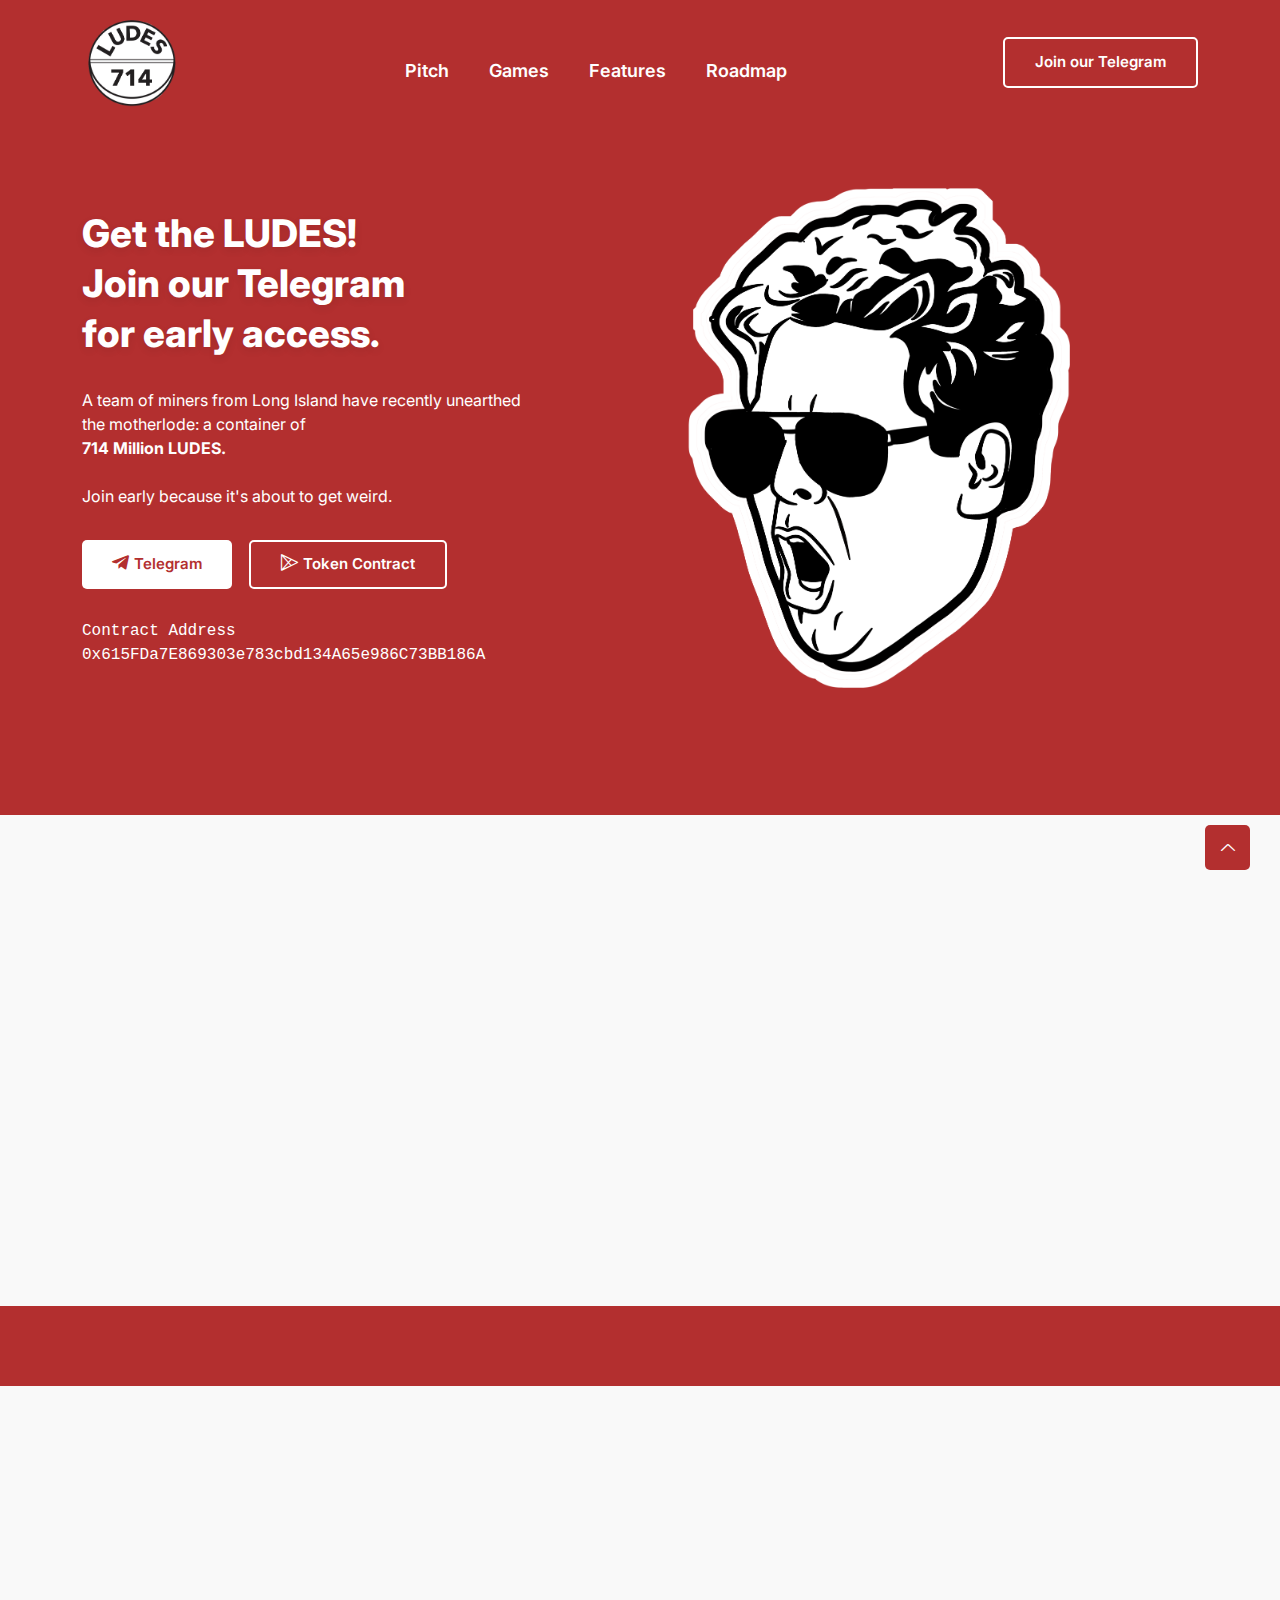
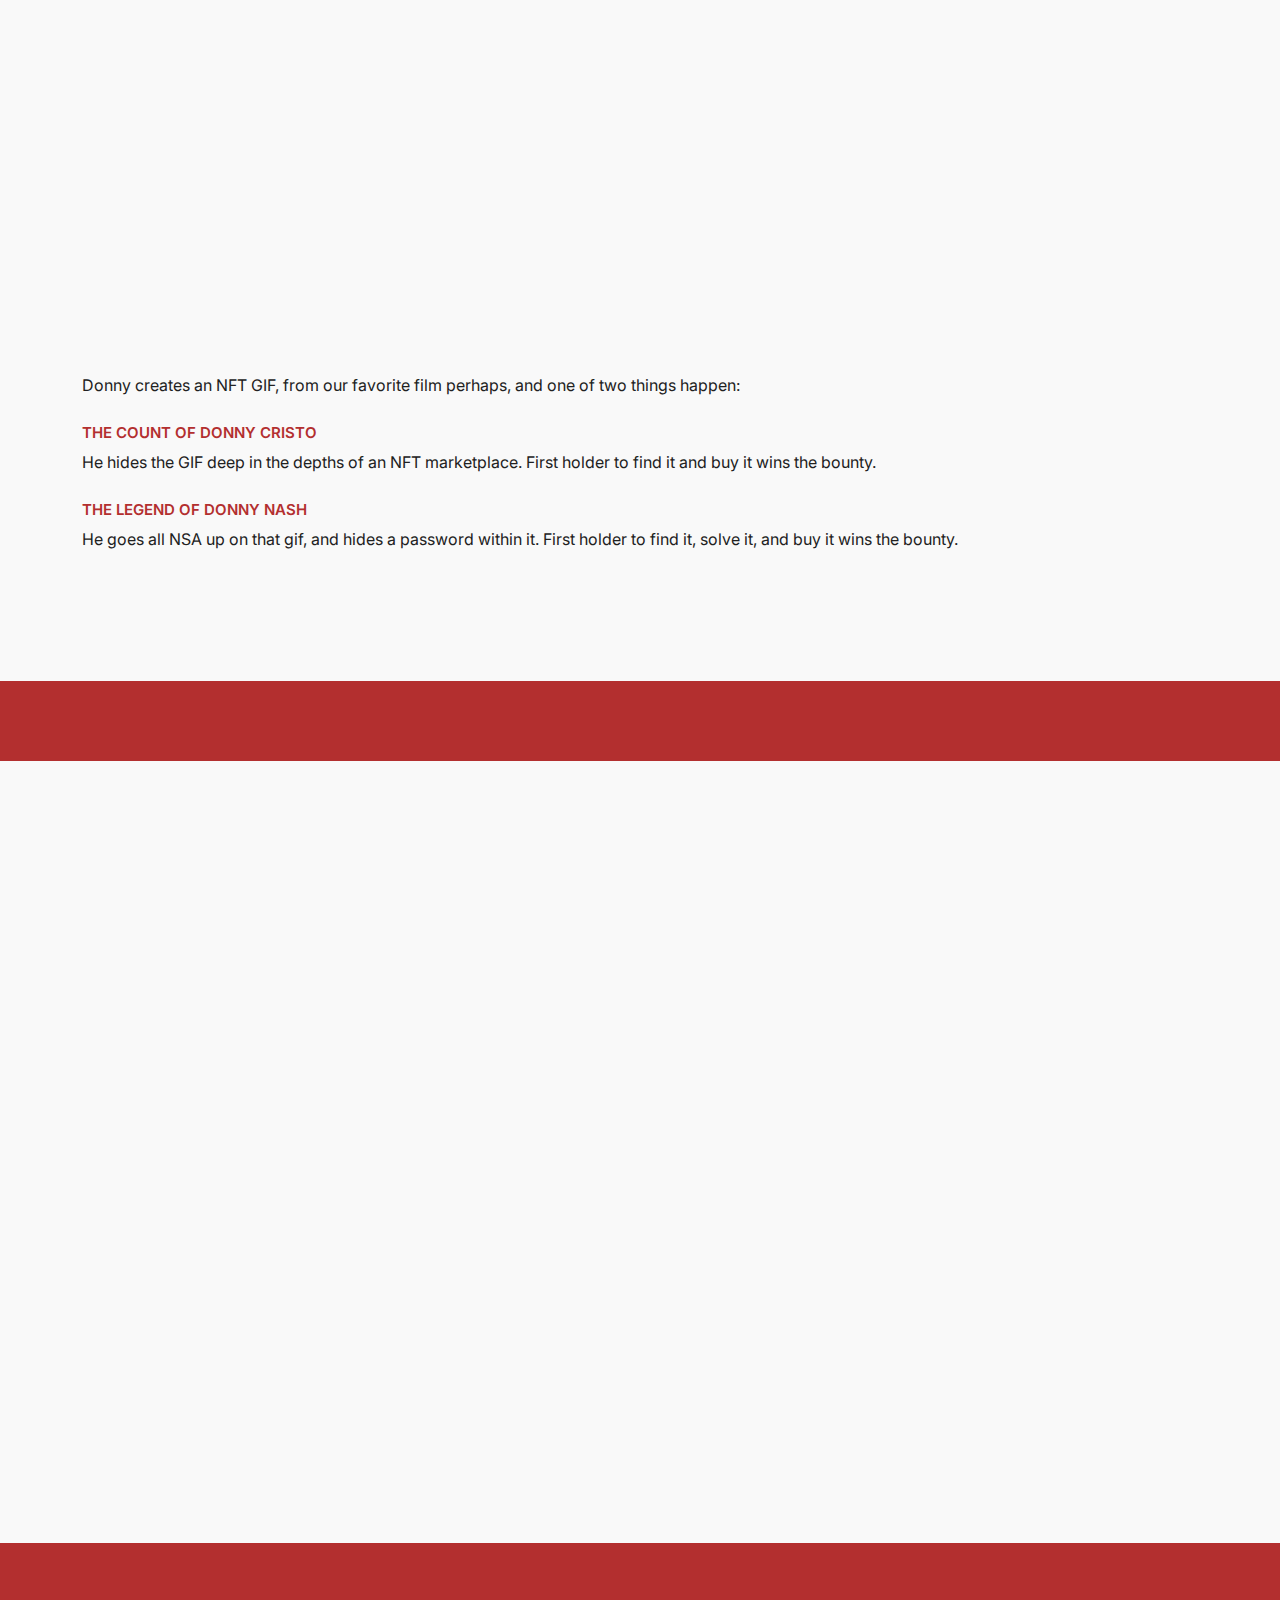
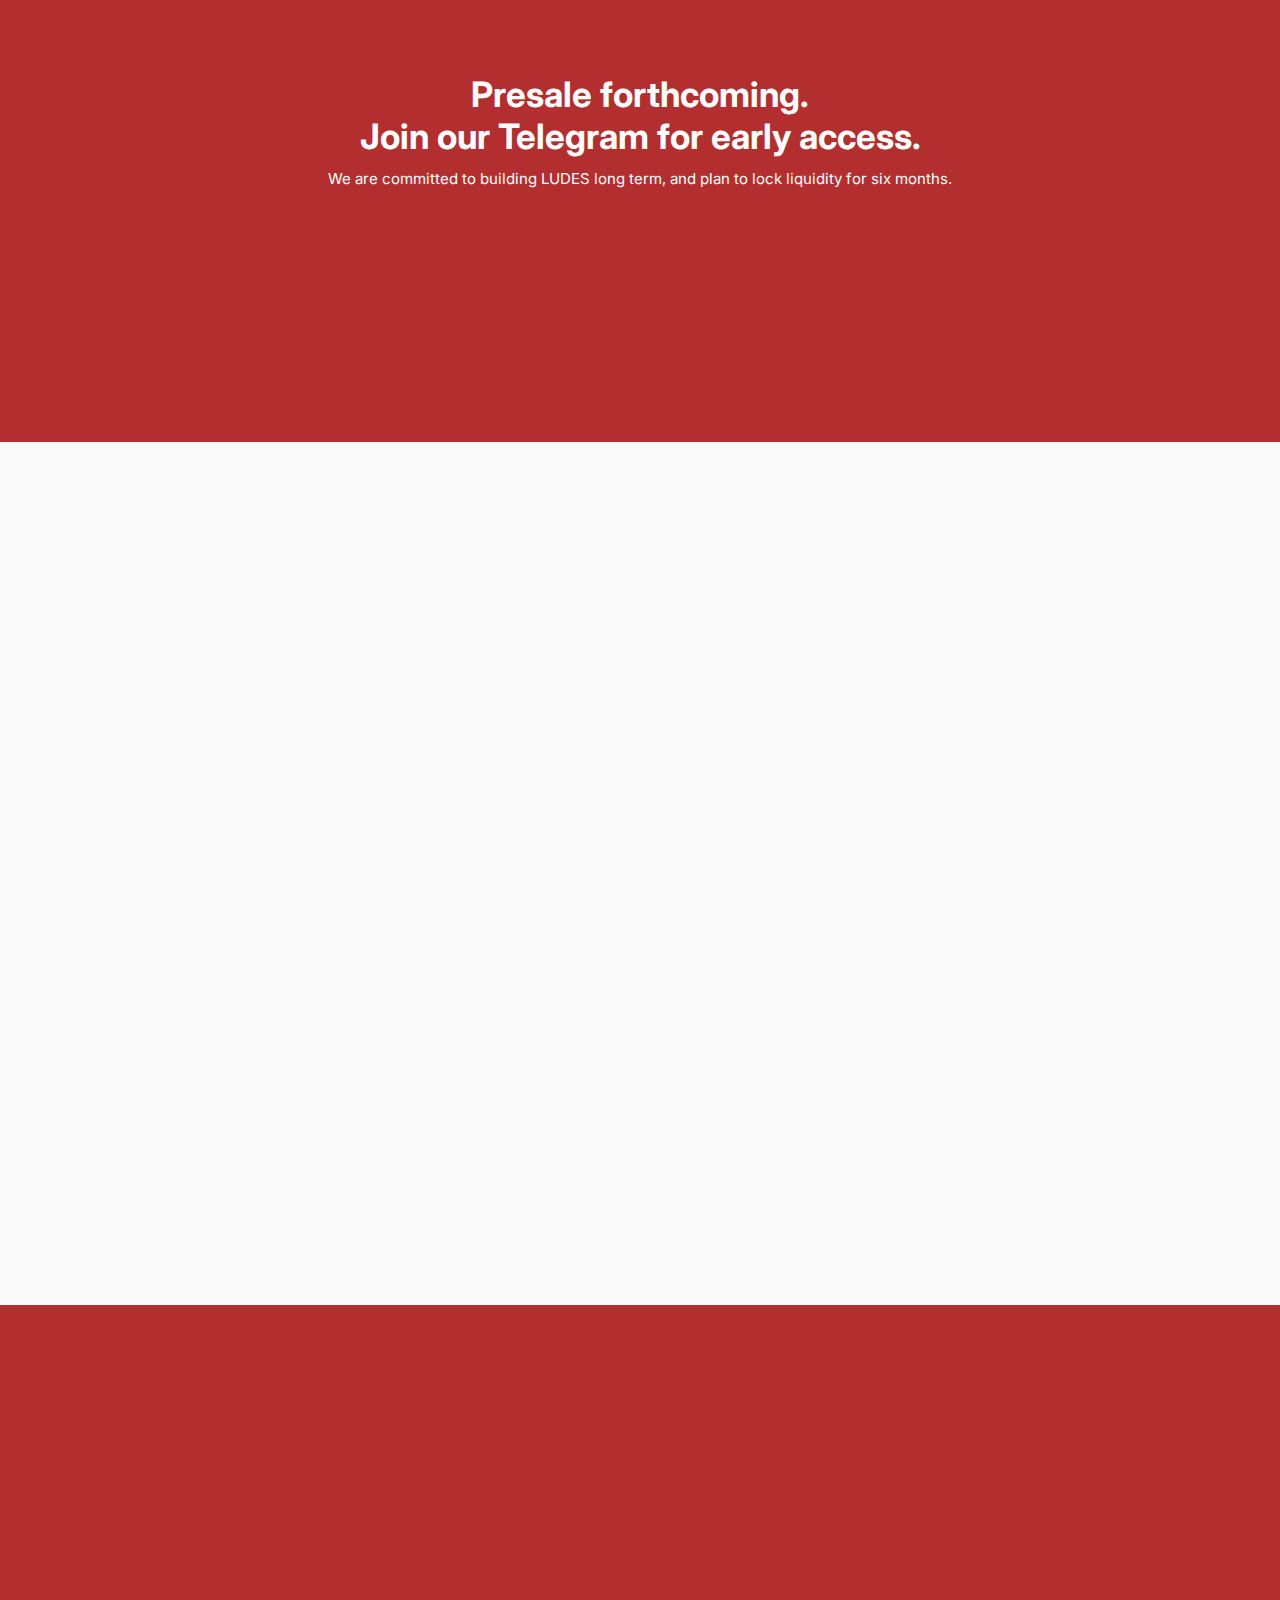
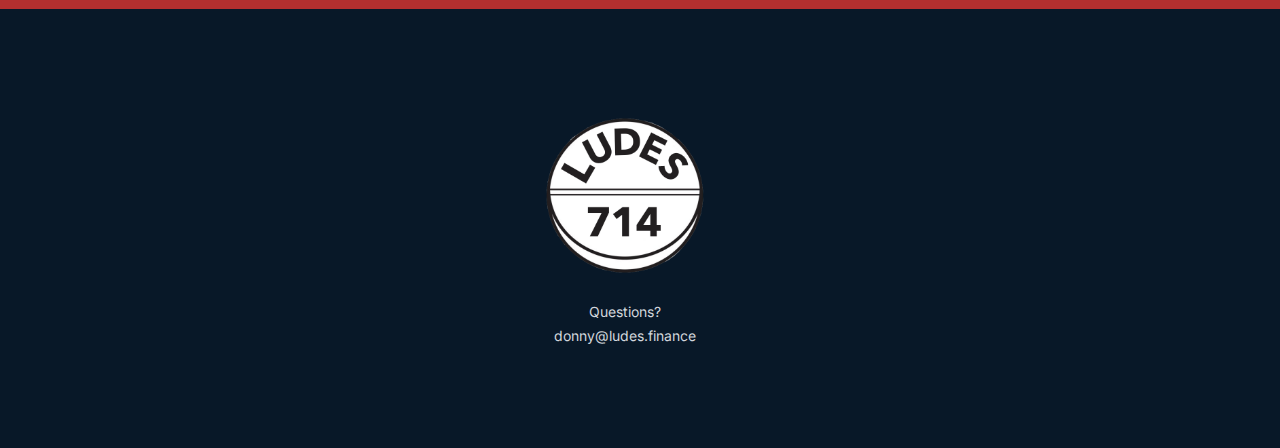
<file: index.html>
<!DOCTYPE html>
<html class="no-js" lang="zxx">

<head>
    <meta charset="utf-8" />
    <meta http-equiv="x-ua-compatible" content="ie=edge" />
    <title>Get the LUDES</title>
    <meta name="description" content="" />
    <meta name="viewport" content="width=device-width, initial-scale=1" />
    <link rel="shortcut icon" type="image/x-icon" href="assets/images/logo/circlelogo3.png" />

    <!-- ========================= CSS here ========================= -->
    <link rel="stylesheet" href="assets/css/bootstrap.min.css" />
    <link rel="stylesheet" href="assets/css/LineIcons.2.0.css" />
    <link rel="stylesheet" href="assets/css/animate.css" />
    <link rel="stylesheet" href="assets/css/tiny-slider.css" />
    <link rel="stylesheet" href="assets/css/glightbox.min.css" />
    <link rel="stylesheet" href="assets/css/main.css" />


    <meta property="og:image" content="assets/images/social-banner2.jpg"/>

    <meta property="og:title" content="Ludes"/>
    
    <meta property="og:description" content="Get the LUDES! A new token launching soon."/>
    
    <meta property="og:image:width" content="1200"/>
    
    <meta property="og:image:height" content="630"/>

</head>

<body>
    <!--[if lte IE 9]>
      <p class="browserupgrade">
        You are using an <strong>outdated</strong> browser. Please
        <a href="https://browsehappy.com/">upgrade your browser</a> to improve
        your experience and security.
      </p>
    <![endif]-->

    <!-- Preloader -->
    <div class="preloader">
        <div class="preloader-inner">
            <div class="preloader-icon">
                <span></span>
                <span></span>
            </div>
        </div>
    </div>
    <!-- /End Preloader -->

    <!-- Start Header Area -->
    <header class="header navbar-area">
        <div class="container">
            <div class="row align-items-center">
                <div class="col-lg-12">
                    <div class="nav-inner">
                        <!-- Start Navbar -->
                        <nav class="navbar navbar-expand-lg">
                            <a class="navbar-brand" href="index.html">
                                <img src="assets/images/logo/circlelogo3.png" alt="Logo">
                            </a>
                            <button class="navbar-toggler mobile-menu-btn" type="button" data-bs-toggle="collapse"
                                data-bs-target="#navbarSupportedContent" aria-controls="navbarSupportedContent"
                                aria-expanded="false" aria-label="Toggle navigation">
                                <span class="toggler-icon"></span>
                                <span class="toggler-icon"></span>
                                <span class="toggler-icon"></span>
                            </button>
                            <div class="collapse navbar-collapse sub-menu-bar" id="navbarSupportedContent">
                                <ul id="nav" class="navbar-nav ms-auto">
                                    <!-- <li class="nav-item">
                                        <a href="#home" class="page-scroll active"
                                            aria-label="Toggle navigation">Home</a>
                                    </li> -->
                                    <li class="nav-item">
                                        <a href="#pitch" class="page-scroll"
                                            aria-label="Toggle navigation">Pitch</a>
                                    </li>
                                    <li class="nav-item">
                                        <a href="#games" aria-label="Toggle navigation">Games</a>
                                    </li>
                                    <li class="nav-item">
                                        <a href="#features" aria-label="Toggle navigation">Features</a>
                                    </li>
                                    <li class="nav-item">
                                        <a href="#pricing" class="page-scroll"
                                            aria-label="Toggle navigation">Roadmap</a>
                                    </li>
                                    <!-- <li class="nav-item">
                                        <a href="#team" aria-label="Toggle navigation">Team</a>
                                    </li> -->
                                    <!-- <li class="nav-item">
                                        <a class="dd-menu collapsed" href="javascript:void(0)" data-bs-toggle="collapse"
                                            data-bs-target="#submenu-1-4" aria-controls="navbarSupportedContent"
                                            aria-expanded="false" aria-label="Toggle navigation">Blog</a>
                                        <ul class="sub-menu collapse" id="submenu-1-4">
                                            <li class="nav-item"><a href="javascript:void(0)">Blog Grid Sidebar</a>
                                            </li>
                                            <li class="nav-item"><a href="javascript:void(0)">Blog Single</a></li>
                                            <li class="nav-item"><a href="javascript:void(0)">Blog Single
                                                    Sibebar</a></li>
                                        </ul>
                                    </li> -->
                                    <!-- <li class="nav-item">
                                        <a href="contact.html" aria-label="Toggle navigation">Contact</a>
                                    </li> -->
                                </ul>
                            </div> <!-- navbar collapse -->
                            <div class="button add-list-button">
                                <a href="https://t.me/ludes714" class="btn">Join our Telegram</a>
                            </div>
                        </nav>
                        <!-- End Navbar -->
                    </div>
                </div>
            </div> <!-- row -->
        </div> <!-- container -->
    </header>
    <!-- End Header Area -->

    <!-- Start Hero Area -->
    <section id="home" class="hero-area">
        <div class="container">
            <div class="row align-items-center">
                <div class="col-lg-5 col-md-12 col-12">
                    <div class="hero-content">
                        <h1 class="wow fadeInLeft" data-wow-delay=".4s">Get the LUDES!<br />Join our Telegram <br />for early access.</h1>
                        <p class="wow fadeInLeft" data-wow-delay=".6s">A team of miners from Long Island have recently unearthed the motherlode: a container of <br /><b>714 Million LUDES.</b> <br /><br />Join early because it's about to get weird.
                        </p>
                        <div class="button wow fadeInLeft" data-wow-delay=".8s">
                            <!-- <a href="https://dxsale.app/app/v3/defi-dashboard?chain=BSC" class="btn btn-alt"><i class="lni"></i>Presale</a> -->
                            <a href="https://t.me/ludes714" class="btn"><i class="lni lni-telegram-original"></i>Telegram</a>
                            <a href="https://bscscan.com/address/0x615fda7e869303e783cbd134a65e986c73bb186a" class="btn btn-alt"><i class="lni lni-play-store"></i>Token Contract</a>
                            
                        </div>
                        <!-- <p>Contract:</p> -->
                        <p class="contract"><font face="monospace">Contract Address</font><br />0x615FDa7E869303e783cbd134A65e986C73BB186A</p>
                    </div>
                </div>
                <div class="col-lg-7 col-md-12 col-12">
                    <div class="hero-image wow fadeInRight" data-wow-delay=".4s">
                        <center><img src="assets/images/hero/donny-cartoon-edit.png" alt="#"></center>
                    </div>
                </div>
            </div>
        </div>
    </section>
    <!-- End Hero Area -->
    <section id="pitch" class="features section">
        <div class="container">
            <div class="row">
                <div class="col-12">
                    <div class="section-title">
                        <h3 class="wow zoomIn" data-wow-delay=".2s">THE PITCH</h3>
                        <h2 class="wow fadeInUp" data-wow-delay=".4s">Welcome to the Lude Economy.
                        </h2>
                        <p class="wow fadeInUp" data-wow-delay=".6s">
                        <b>LUDES are the tokens that power Donny</b>, our chief game-maker and Lude-eating economist. Donny is the deus ex machina in our initial set of <b>chain-based lottery and NFT puzzle games</b>. Not only does Donny reward holders in his games, he sets forth an aggressive token eating (burning) schedule to create a <b>highly deflationary supply</b>. Join our community and watch the gears of a beautiful, deranged mind spin a web of luck, skill and burn-heavy tokenomics. Do you burn easy? Get the LUDES!
                        </p>
                        </div>
                        <div class="button wow fadeInLeft" data-wow-delay=".8s">
                            <!-- <a href="https://dxsale.app/app/v3/defi-dashboard?chain=BSC" class="btn btn-alt"><i class="lni"></i>Presale</a> -->
                            <a href="https://t.me/ludes714" class="btn"><i class="lni lni-telegram-original"></i>Join Us</a>
                            <!-- <a href="https://bscscan.com/address/0x615fda7e869303e783cbd134a65e986c73bb186a" class="btn btn-alt"><i class="lni lni-play-store"></i>Token Contract</a> -->
                            
                        </div>
                        </div>
                        </div>
                        </div>
                        </section>
     <section id="features-head" class="sectionbreak call-action">
                            <div class="container">
                                <div class="row">
                                    <!-- <div class="col-lg-8 offset-lg-2 col-md-12 col-12"> -->
                                        <div class="breaker">
                                            <h2 class="wow fadeInUp" data-wow-delay=".2s">
                                            </h2>
                                            <!-- <p class="wow fadeInUp" data-wow-delay=".4s">Marketing, data science, and smart contracts    are our specialties.</p> -->
                                            <!-- <div class="button wow fadeInUp" data-wow-delay=".6s">
                                                <a href="javascript:void(0)" class="btn">Our Team</a>
                                            </div> -->
                                        </div>
                                    <!-- </div> -->
                                </div>
                            </div>
                        </section>                    

    <!-- Start Features Area -->
    <section id="games" class="features section">
        <div class="container">
            <div class="row">
                <div class="col-12">
                    <div class="section-title">
                        <h3 class="wow zoomIn" data-wow-delay=".2s">LET'S PLAY A GAME</h3>
                        <h2 class="wow fadeInUp" data-wow-delay=".4s">Lude Binge
                        </h2>
                        <p class="wow fadeInUp" data-wow-delay=".6s">Our beloved mascot Donny loves LUDES. More than anyone in the world.<br />
                            <b>Every week he eats (<i>technically,</i> burns) One Million LUDES</b> and sees what happens. He’s in such control of his Lude-Ego that his behavior is highly predicable.<br /><br />
                            Donny has a list of future blocks at approx one week intervals. Before the next block approaches, he takes his holy sacrament. <b>The last number of the TX count of that block signals a prophecy for Donny.</b>
                        </p><br />
                        <div class="button wow fadeInLeft" data-wow-delay=".8s">
                            <!-- <a href="https://dxsale.app/app/v3/defi-dashboard?chain=BSC" class="btn btn-alt"><i class="lni"></i>Presale</a> -->
                            <a href="./bingerules.html" class="btn"><i class="lni lni-layers"></i>Rules</a>
                            <!-- <a href="https://bscscan.com/address/0x615fda7e869303e783cbd134a65e986c73bb186a" class="btn btn-alt"><i class="lni lni-play-store"></i>Token Contract</a> -->
                            
                        </div>
                        <br /><br /><br />
                        <h3 class="wow zoomIn" data-wow-delay=".2s">In Development</h3>
                        <h2 class="wow fadeInUp" data-wow-delay=".4s">The Count of Donny Cristo</h2>
                        <p>Donny creates an NFT GIF, from our favorite film perhaps, and one of two things happen:</p><br />
                            <h3>The Count of Donny Cristo</b></h3>
                            <p>He hides the GIF deep in the depths of an NFT marketplace. First holder to find it and buy it wins the bounty.</p>
                            <br />
                            <h3>The Legend of Donny Nash</h3>
                            <p>He goes all NSA up on that gif, and hides a password within it. First holder to find it, solve it, and buy it wins the bounty.</p>
                            
                    </div>
                </div>
            </div>
           </div>
    </section>
    <section id="features-head" class="sectionbreak call-action">
        <div class="container">
            <div class="row">
                <!-- <div class="col-lg-8 offset-lg-2 col-md-12 col-12"> -->
                    <div class="breaker">
                        <h2 class="wow fadeInUp" data-wow-delay=".2s">
                        </h2>
                        <!-- <p class="wow fadeInUp" data-wow-delay=".4s">Marketing, data science, and smart contracts    are our specialties.</p> -->
                        <!-- <div class="button wow fadeInUp" data-wow-delay=".6s">
                            <a href="javascript:void(0)" class="btn">Our Team</a>
                        </div> -->
                    </div>
                <!-- </div> -->
            </div>
        </div>
    </section>
    <section id="features" class="features section">
        <div class="container">
            <div class="row">
                <div class="col-12">
                    <div class="section-title">
                        <h3 class="wow zoomIn" data-wow-delay=".2s">Donny goes DeFi</h3>
                        <h2 class="wow fadeInUp" data-wow-delay=".4s">Token Features
                        </h2>
                        <p class="wow fadeInUp" data-wow-delay=".6s">
                        The LUDES contract is built with modern DeFi features. Not too many to make your head spin, but just the right amount.
                        It is based on true-burn economics: we don't reduce holder balances to give the illusion of deflation, tokens are burned from a dedicated, capped burn supply.
                        </p>
                        </div>
                        </div>
            <div class="row">
                <div class="col-lg-4 col-md-6 col-12">
                    
                    <div class="single-feature wow fadeInUp" data-wow-delay=".2s">
                        <i class="lni lni-grow">
                        </i>
                        <h3>Burn + Staking Tax</h3>
                        <p>After LUDES are released into PancakeSwap, the transaction tax will be unlocked. 
                            10% of all transactions (buy, sell, or transfer) are pooled and split for burn and staking rewards.
                            <b>No marketing or dev tax.</b>
                        </p>
                    </div>
                    
                </div>
                <div class="col-lg-4 col-md-6 col-12">
                    
                    <div class="single-feature wow fadeInUp" data-wow-delay=".2s">
                        <i class="lni lni-envato">
                        </i>
                        <h3>True Burn</h3>
                        <p>30% of transaction taxes are burned, accelerating token price as LUDES are adopted.
                            This is in addition to large, scheduled burns in the mechanics of Donny's Lude Binge.
                            Total burn supply is capped at 50% of tokens left after presale to prevent complete deflation.
                        </p>
                    </div>
                    </div>
                    <div class="col-lg-4 col-md-6 col-12">
                    
                        <div class="single-feature wow fadeInUp" data-wow-delay=".2s">
                            <i class="lni lni-pie-chart">
                            </i>
                            <h3>Stake Heavy</h3>
                            <p>70% of transaction taxes are sent to the staking pool, with weighted rewards in BNB and LUDES distributed to holders.
                                <b>Hold more LUDES, get more rewards.</b>
                            </p>
                        </div>
                        </div>
                    
                </div>
                </div> 
                </div>
                </div>
                </section>
    <!-- End Features Area -->

    <!-- Start Achievement Area -->
    <section id="presale" class="our-achievement section">
        <div class="container">
            <div class="row">
                <div class="col-lg-10 offset-lg-1 col-md-12 col-12">
                    <div class="title">
                        <h2>Presale forthcoming.<br />Join our Telegram for early access.</h2>
                        <p>We are committed to building LUDES long term, and plan to lock liquidity for six months.</p>
                    </div>
                </div>
            </div>
            <div class="row">
                <div class="col-lg-8 offset-lg-2 col-md-12 col-12">
                    <div class="row">
                        <div class="col-lg-4 col-md-4 col-12">
                            <div class="single-achievement wow fadeInUp" data-wow-delay=".2s">
                                <h3 class="counter"><span id="secondo1" class="countup" cup-end="714">714</span>M</h3>
                                <p>Token Supply</p>
                            </div>
                        </div>
                        <div class="col-lg-4 col-md-4 col-12">
                            <div class="single-achievement wow fadeInUp" data-wow-delay=".4s">
                                <h3 class="counter"><span id="secondo2" class="countup" cup-end="25">25</span>%</h3>
                                <p>Supply for Presale</p>
                            </div>
                        </div>
                        <div class="col-lg-4 col-md-4 col-12">
                            <div class="single-achievement wow fadeInUp" data-wow-delay=".6s">
                                <h3 class="counter"><span id="secondo3" class="countup" cup-end="70">70</span>%</h3>
                                <p>Presale to Liquidity</p>
                            </div>
                        </div>
                        <!-- <div class="col-lg-4 col-md-4 col-12">
                            <div class="single-achievement wow fadeInUp" data-wow-delay=".6s">
                                <h3 class="counter"><span id="secondo3" class="countup" cup-end="180">180</span></h3>
                                <p>Day Liquidity Lock</p>
                            </div>
                        </div> -->
                    </div>
                </div>
            </div>
        </div>
    </section>
    <!-- End Achievement Area -->

    <!-- Start Pricing Table Area -->
    <section id="pricing" class="pricing-table section">
        <div class="container">
            <div class="row">
                <div class="col-12">
                    <div class="section-title">
                        <h3 class="wow zoomIn" data-wow-delay=".2s">plans within plans</h3>
                        <h2 class="wow fadeInUp" data-wow-delay=".4s">Roadmap</h2>
                        <!-- <p class="wow fadeInUp" data-wow-delay=".6s">There are many variations of passages of Lorem
                            Ipsum available, but the majority have suffered alteration in some form.</p> -->
                    </div>
                </div>
            </div>
            <div class="row">
                <div class="col-lg-3 col-md-6 col-12">
                    <!-- Single Table -->
                    <div class="single-table wow fadeInUp" data-wow-delay=".2s">
                        <!-- Table Head -->
                        <div class="table-head">
                            <h4 class="title">Q4 2021</h4>
                            <p>Blink three times.</p>
                            <div class="price">
                                <h2 class="amount">Tingle Phase</h2>
                            </div>
                            <!-- <div class="button">
                                <a href="javascript:void(0)" class="btn">Buy Hobby</a>
                            </div> -->
                        </div>
                        <!-- End Table Head -->
                        <!-- Start Table Content -->
                        <div class="table-content">
                            <h4 class="middle-title">Building</h4>
                            <!-- Table List -->
                            <ul class="table-list">
                                <li><i class="lni lni-checkmark-circle"></i>Build website</li>
                                <li><i class="lni lni-checkmark-circle"></i>Mint Token Supply</li>
                                <li><i class="lni lni-checkmark-circle"></i>Tokenomics Announced</li>
                                <li><i class="lni lni-checkmark-circle"></i>Soft-Launch Marketing</li>
                                <li><i class="lni lni-checkmark-circle"></i>Donny’s Lude Binge Announced</li>
                            </ul>
                            <!-- End Table List -->
                        </div>
                        <!-- End Table Content -->
                    </div>
                    <!-- End Single Table-->
                </div>
                <div class="col-lg-3 col-md-6 col-12">
                    <!-- Single Table -->
                    <div class="single-table wow fadeInUp" data-wow-delay=".4s">
                        <!-- Table Head -->
                        <div class="table-head">
                            <h4 class="title">Q1 2021</h4>
                            <p>Foaming at the mouth.</p>
                            <div class="price">
                                <h2 class="amount">Drool Phase</h2>
                            </div>
                            <!-- <div class="button">
                                <a href="javascript:void(0)" class="btn">Buy Freelancer</a>
                            </div> -->
                        </div>
                        <!-- End Table Head -->
                        <!-- Start Table Content -->
                        <div class="table-content">
                            <h4 class="middle-title">Marketing</h4>
                            <!-- Table List -->
                            <ul class="table-list">
                                <li><i class="lni lni-checkmark-circle"></i>Pre-Launch Organic Marketing</li>
                                <li><i class="lni lni-checkmark-circle"></i>Presale Scope Announced</li>
                                <li><i class="lni lni-checkmark-circle"></i>Early Adopter Airdrops</li>
                                <li><i class="lni lni-checkmark-circle"></i>NFT Game Developed</li>
                            </ul>
                            <!-- End Table List -->
                        </div>
                        <!-- End Table Content -->
                    </div>
                    <!-- End Single Table-->
                </div>
                <div class="col-lg-3 col-md-6 col-12">
                    <!-- Single Table -->
                    <div class="single-table wow fadeInUp" data-wow-delay=".6s">
                        <!-- Table Head -->
                        <div class="table-head">
                            <h4 class="title">Q2 2022</h4>
                            <p>It's just so beautiful.</p>
                            <div class="price">
                                <h2 class="amount">Hype Overload Phase</h2>
                            </div>
                            <!-- <div class="button">
                                <a href="javascript:void(0)" class="btn">Buy Startup</a>
                            </div> -->
                        </div>
                        <!-- End Table Head -->
                        <!-- Start Table Content -->
                        <div class="table-content">
                            <h4 class="middle-title">accelerating</h4>
                            <!-- Table List -->
                            <ul class="table-list">
                                <li><i class="lni lni-checkmark-circle"></i>Finalize Presale Details</li>
                                <li><i class="lni lni-checkmark-circle"></i>Launch Presale</li>
                                <li><i class="lni lni-checkmark-circle"></i>LUDES released to exchange</li>
                                <li><i class="lni lni-checkmark-circle"></i>First Donny Binge</li>
                                <li><i class="lni lni-checkmark-circle"></i>NFT game begins</li>
                            </ul>
                            <!-- End Table List -->
                        </div>
                        <!-- End Table Content -->
                    </div>
                    <!-- End Single Table-->
                </div>
                <div class="col-lg-3 col-md-6 col-12">
                    <!-- Single Table -->
                    <div class="single-table wow fadeInUp" data-wow-delay=".8s">
                        <!-- Table Head -->
                        <div class="table-head">
                            <h4 class="title">Q3 2022</h4>
                            <p>We are all Donny.</p>
                            <div class="price">
                                <h2 class="amount">Steve Madden Phase</h2>
                            </div>
                            <!-- <div class="button">
                                <a href="javascript:void(0)" class="btn">Buy Enterprise</a>
                            </div> -->
                        </div>
                        <!-- End Table Head -->
                        <!-- Start Table Content -->
                        <div class="table-content">
                            <h4 class="middle-title">Soaring</h4>
                            <!-- Table List -->
                            <ul class="table-list">
                                <li><i class="lni lni-checkmark-circle"></i>Staking Unlocked</li>
                                <li><i class="lni lni-checkmark-circle"></i>Coinmarketcap Listing</li>
                                <li><i class="lni lni-checkmark-circle"></i>500 Holders</li>
                                <li><i class="lni lni-checkmark-circle"></i>Donny's VC Fund Announced</li>
                            </ul>
                            <!-- End Table List -->
                        </div>
                        <!-- End Table Content -->
                    </div>
                    <!-- End Single Table-->
                </div>
            </div>
        </div>
    </section>
    <!--/ End Pricing Table Area -->

    <!-- Start Call To Action Area -->
    <section id="team" class="section call-action">
        <div class="container">
            <div class="row">
                <div class="col-lg-8 offset-lg-2 col-md-12 col-12">
                    <div class="cta-content">
                        <h2 class="wow fadeInUp" data-wow-delay=".2s">Built by a team of crypto hackers.
                        </h2>
                        <p class="wow fadeInUp" data-wow-delay=".4s">Marketing, data science, and smart contracts    are our specialties.</p>
                        <!-- <div class="button wow fadeInUp" data-wow-delay=".6s">
                            <a href="javascript:void(0)" class="btn">Our Team</a>
                        </div> -->
                    </div>
                </div>
            </div>
        </div>
    </section>
    <!-- End Call To Action Area -->

    <!-- Start Footer Area -->
    <footer class="footer">
        <!-- Start Footer Top -->
        <div class="footer-top">
            <div class="container">
                <!-- <div class="row"> -->
                    <!-- <div class="col-lg-4 col-md-4 col-12"> -->
                        <!-- Single Widget -->
                        <div class="single-footer f-about">
                            <div class="logo">
                                <a href="index.html">
                                    <img src="assets/images/logo/circlelogo3.png" alt="#">
                                </a>
                            </div>
                            <p>Questions?<br />donny@ludes.finance</p>
                            <!-- <ul class="social">
                                <li><a href="javascript:void(0)"><i class="lni lni-facebook-filled"></i></a></li>
                                <li><a href="javascript:void(0)"><i class="lni lni-twitter-original"></i></a></li>
                                <li><a href="javascript:void(0)"><i class="lni lni-instagram"></i></a></li>
                                <li><a href="javascript:void(0)"><i class="lni lni-linkedin-original"></i></a></li>
                                <li><a href="javascript:void(0)"><i class="lni lni-youtube"></i></a></li>
                                <li><a href="javascript:void(0)"><i class="lni lni-pinterest"></i></a></li>
                            </ul> -->
                            
                        
                        </div>
                        <!-- End Single Widget -->
                   
                <!-- </div> -->
            </div>
        </div>
        <!--/ End Footer Top -->
    </footer>
    <!--/ End Footer Area -->

    <!-- ========================= scroll-top ========================= -->
    <a href="#" class="scroll-top">
        <i class="lni lni-chevron-up"></i>
    </a>

    <!-- ========================= JS here ========================= -->
    <script src="assets/js/bootstrap.min.js"></script>
    <script src="assets/js/wow.min.js"></script>
    <script src="assets/js/tiny-slider.js"></script>
    <script src="assets/js/glightbox.min.js"></script>
    <script src="assets/js/count-up.min.js"></script>
    <script src="assets/js/main.js"></script>
    <script type="text/javascript">

        //====== counter up 
        var cu = new counterUp({
            start: 0,
            duration: 2000,
            intvalues: true,
            interval: 100,
            append: " ",
        });
        cu.start();
    </script>
</body>

</html>
</file>
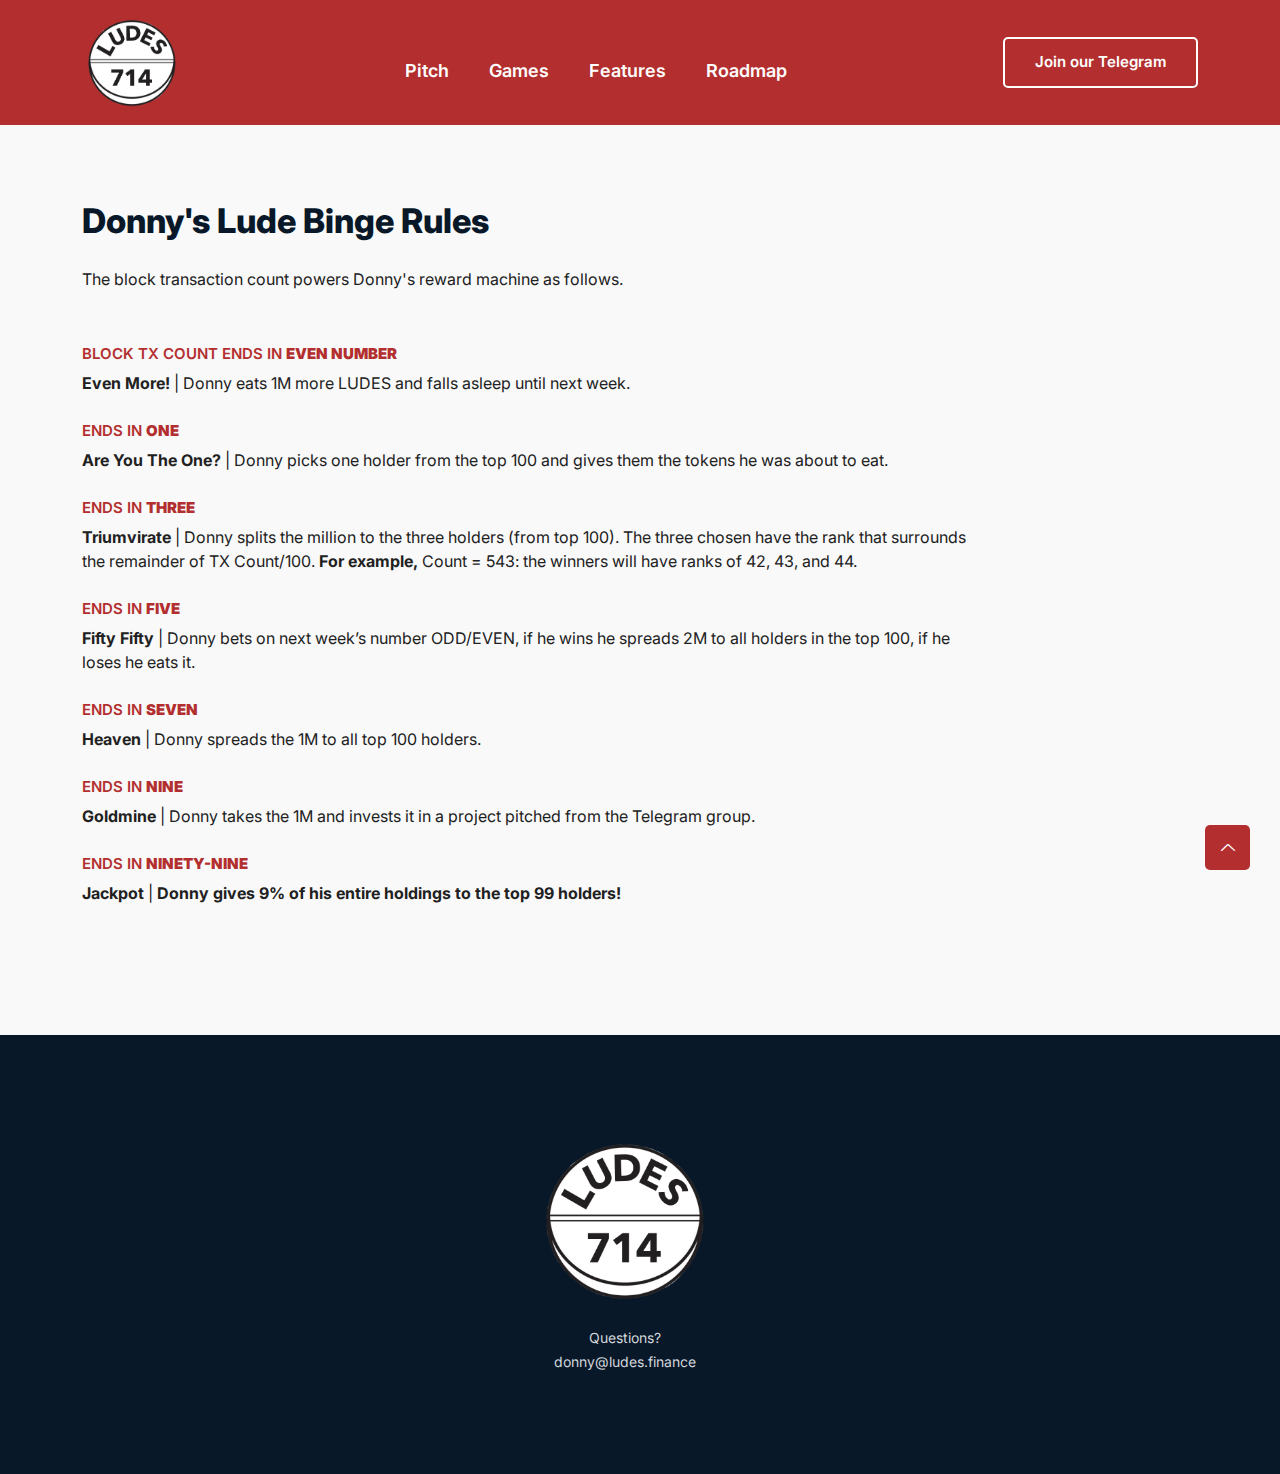
<file: bingerules.html>
<!DOCTYPE html>
<html class="no-js" lang="zxx">

<head>
    <meta charset="utf-8" />
    <meta http-equiv="x-ua-compatible" content="ie=edge" />
    <title>Get the LUDES</title>
    <meta name="description" content="" />
    <meta name="viewport" content="width=device-width, initial-scale=1" />
    <link rel="shortcut icon" type="image/x-icon" href="assets/images/logo/circlelogo3.png" />

    <!-- ========================= CSS here ========================= -->
    <link rel="stylesheet" href="assets/css/bootstrap.min.css" />
    <link rel="stylesheet" href="assets/css/LineIcons.2.0.css" />
    <link rel="stylesheet" href="assets/css/animate.css" />
    <link rel="stylesheet" href="assets/css/tiny-slider.css" />
    <link rel="stylesheet" href="assets/css/glightbox.min.css" />
    <link rel="stylesheet" href="assets/css/main.css" />


    <meta property="og:image" content="assets/images/social-banner2.jpg"/>

    <meta property="og:title" content="Ludes"/>
    
    <meta property="og:description" content="Get the LUDES! A new token launching soon."/>
    
    <meta property="og:image:width" content="1200"/>
    
    <meta property="og:image:height" content="630"/>

</head>

<body>
    <!--[if lte IE 9]>
      <p class="browserupgrade">
        You are using an <strong>outdated</strong> browser. Please
        <a href="https://browsehappy.com/">upgrade your browser</a> to improve
        your experience and security.
      </p>
    <![endif]-->

    <!-- Preloader -->
    <div class="preloader">
        <div class="preloader-inner">
            <div class="preloader-icon">
                <span></span>
                <span></span>
            </div>
        </div>
    </div>
    <!-- /End Preloader -->

    <!-- Start Header Area -->
    <header class="header-other header navbar-area">
        <div class="container">
            <div class="row align-items-center">
                <div class="col-lg-12">
                    <div class="nav-inner">
                        <!-- Start Navbar -->
                        <nav class="navbar navbar-expand-lg">
                            <a class="navbar-brand" href="index.html">
                                <img src="assets/images/logo/circlelogo3.png" alt="Logo">
                            </a>
                            <button class="navbar-toggler mobile-menu-btn" type="button" data-bs-toggle="collapse"
                                data-bs-target="#navbarSupportedContent" aria-controls="navbarSupportedContent"
                                aria-expanded="false" aria-label="Toggle navigation">
                                <span class="toggler-icon"></span>
                                <span class="toggler-icon"></span>
                                <span class="toggler-icon"></span>
                            </button>
                            <div class="collapse navbar-collapse sub-menu-bar" id="navbarSupportedContent">
                                <ul id="nav" class="navbar-nav ms-auto">
                                    <!-- <li class="nav-item">
                                        <a href="#home" class="page-scroll active"
                                            aria-label="Toggle navigation">Home</a>
                                    </li> -->
                                    <li class="nav-item">
                                        <a href="./index.html#pitch" class="page-scroll"
                                            aria-label="Toggle navigation">Pitch</a>
                                    </li>
                                    <li class="nav-item">
                                        <a href="./index.html#games" aria-label="Toggle navigation">Games</a>
                                    </li>
                                    <li class="nav-item">
                                        <a href="./index.html#features" aria-label="Toggle navigation">Features</a>
                                    </li>
                                    <li class="nav-item">
                                        <a href="./index.html#pricing" class="page-scroll"
                                            aria-label="Toggle navigation">Roadmap</a>
                                    </li>
                                    <!-- <li class="nav-item">
                                        <a href="#team" aria-label="Toggle navigation">Team</a>
                                    </li> -->
                                    <!-- <li class="nav-item">
                                        <a class="dd-menu collapsed" href="javascript:void(0)" data-bs-toggle="collapse"
                                            data-bs-target="#submenu-1-4" aria-controls="navbarSupportedContent"
                                            aria-expanded="false" aria-label="Toggle navigation">Blog</a>
                                        <ul class="sub-menu collapse" id="submenu-1-4">
                                            <li class="nav-item"><a href="javascript:void(0)">Blog Grid Sidebar</a>
                                            </li>
                                            <li class="nav-item"><a href="javascript:void(0)">Blog Single</a></li>
                                            <li class="nav-item"><a href="javascript:void(0)">Blog Single
                                                    Sibebar</a></li>
                                        </ul>
                                    </li> -->
                                    <!-- <li class="nav-item">
                                        <a href="contact.html" aria-label="Toggle navigation">Contact</a>
                                    </li> -->
                                </ul>
                            </div> <!-- navbar collapse -->
                            <div class="button add-list-button">
                                <a href="https://t.me/ludes714" class="btn">Join our Telegram</a>
                            </div>
                        </nav>
                        <!-- End Navbar -->
                    </div>
                </div>
            </div> <!-- row -->
        </div> <!-- container -->
    </header>
    <!-- End Header Area -->
    <!-- Start Features Area -->
    <section id="games" class="rules features section">
        <div class="container">
            <div class="row">
                <div class="col-12">
                    <div class="section-title">
                        <!-- <h3 class="wow zoomIn" data-wow-delay=".2s">LET'S PLAY A GAME</h3> -->
                        <h2 class="wow fadeInUp" data-wow-delay=".4s">Donny's Lude Binge Rules
                        </h2>
                        <p class="wow fadeInUp" data-wow-delay=".6s">
                        The block transaction count powers Donny's reward machine as follows. 
                        </p><br /><br />
                        <h3>Block TX Count Ends in <b>Even Number</b></h3>
                        <p><b>Even More!</b> | Donny eats 1M more LUDES and falls asleep until next week.</p>
                        <br />
                        <h3>Ends in <b>One</b></h3>
                        <p><b>Are You The One?</b> | Donny picks one holder from the top 100 and gives them the tokens he was about to eat.</p>
                        <br />
                        <h3>Ends in <b>Three</b></h3>
                        <p><b>Triumvirate</b> | Donny splits the million to the three holders (from top 100). The three chosen have the rank that surrounds the remainder of TX Count/100.
                        <b>For example,</b> Count = 543: the winners will have ranks of 42, 43, and 44.</p>
                        <br />
                        <h3>Ends in <b>Five</b></h3>
                        <p><b>Fifty Fifty</b> | Donny bets on next week’s number ODD/EVEN, if he wins he spreads 2M to all holders in the top 100, if he loses he eats it.</p>
                        <br />
                        <h3>Ends in <b>Seven</b></h3>
                        <p><b>Heaven</b> | Donny spreads the 1M to all top 100 holders.</p>
                        <br />
                        <h3>Ends in <b>Nine</b></h3>
                        <p><b>Goldmine</b> | Donny takes the 1M and invests it in a project pitched from the Telegram group.</p>
                        <br />
                        <h3>Ends in <b>Ninety-Nine</b></h3>
                        <p><b>Jackpot</b> | <b>Donny gives 9% of his entire holdings to the top 99 holders!</b></p>

                    </div>
                </div>
            </div>
           </div>
    </section>
    

    <!-- Start Footer Area -->
    <footer class="footer">
        <!-- Start Footer Top -->
        <div class="footer-top">
            <div class="container">
                <!-- <div class="row"> -->
                    <!-- <div class="col-lg-4 col-md-4 col-12"> -->
                        <!-- Single Widget -->
                        <div class="single-footer f-about">
                            <div class="logo">
                                <a href="index.html">
                                    <img src="assets/images/logo/circlelogo3.png" alt="#">
                                </a>
                            </div>
                            <p>Questions?<br />donny@ludes.finance</p>
                            <!-- <ul class="social">
                                <li><a href="javascript:void(0)"><i class="lni lni-facebook-filled"></i></a></li>
                                <li><a href="javascript:void(0)"><i class="lni lni-twitter-original"></i></a></li>
                                <li><a href="javascript:void(0)"><i class="lni lni-instagram"></i></a></li>
                                <li><a href="javascript:void(0)"><i class="lni lni-linkedin-original"></i></a></li>
                                <li><a href="javascript:void(0)"><i class="lni lni-youtube"></i></a></li>
                                <li><a href="javascript:void(0)"><i class="lni lni-pinterest"></i></a></li>
                            </ul> -->
                            
                        
                        </div>
                        <!-- End Single Widget -->
                   
                <!-- </div> -->
            </div>
        </div>
        <!--/ End Footer Top -->
    </footer>
    <!--/ End Footer Area -->

    <!-- ========================= scroll-top ========================= -->
    <a href="#" class="scroll-top">
        <i class="lni lni-chevron-up"></i>
    </a>

    <!-- ========================= JS here ========================= -->
    <script src="assets/js/bootstrap.min.js"></script>
    <script src="assets/js/wow.min.js"></script>
    <script src="assets/js/tiny-slider.js"></script>
    <script src="assets/js/glightbox.min.js"></script>
    <script src="assets/js/count-up.min.js"></script>
    <script src="assets/js/main.js"></script>
    <script type="text/javascript">

        //====== counter up 
        var cu = new counterUp({
            start: 0,
            duration: 2000,
            intvalues: true,
            interval: 100,
            append: " ",
        });
        cu.start();
    </script>
</body>

</html>
</file>
<file: assets/css/tiny-slider.css>
.tns-outer{padding:0!important}.tns-outer [hidden]{display:none!important}.tns-outer [aria-controls],.tns-outer [data-action]{cursor:pointer}.tns-slider{-webkit-transition:all 0s;-moz-transition:all 0s;transition:all 0s}.tns-slider>.tns-item{-webkit-box-sizing:border-box;-moz-box-sizing:border-box;box-sizing:border-box}.tns-horizontal.tns-subpixel{white-space:nowrap}.tns-horizontal.tns-subpixel>.tns-item{display:inline-block;vertical-align:top;white-space:normal}.tns-horizontal.tns-no-subpixel:after{content:'';display:table;clear:both}.tns-horizontal.tns-no-subpixel>.tns-item{float:left}.tns-horizontal.tns-carousel.tns-no-subpixel>.tns-item{margin-right:-100%}.tns-no-calc{position:relative;left:0}.tns-gallery{position:relative;left:0;min-height:1px}.tns-gallery>.tns-item{position:absolute;left:-100%;-webkit-transition:transform 0s,opacity 0s;-moz-transition:transform 0s,opacity 0s;transition:transform 0s,opacity 0s}.tns-gallery>.tns-slide-active{position:relative;left:auto!important}.tns-gallery>.tns-moving{-webkit-transition:all .25s;-moz-transition:all .25s;transition:all .25s}.tns-autowidth{display:inline-block}.tns-lazy-img{-webkit-transition:opacity .6s;-moz-transition:opacity .6s;transition:opacity .6s;opacity:.6}.tns-lazy-img.tns-complete{opacity:1}.tns-ah{-webkit-transition:height 0s;-moz-transition:height 0s;transition:height 0s}.tns-ovh{overflow:hidden}.tns-visually-hidden{position:absolute;left:-10000em}.tns-transparent{opacity:0;visibility:hidden}.tns-fadeIn{opacity:1;filter:alpha(opacity=100);z-index:0}.tns-normal,.tns-fadeOut{opacity:0;filter:alpha(opacity=0);z-index:-1}.tns-vpfix{white-space:nowrap}.tns-vpfix>div,.tns-vpfix>li{display:inline-block}.tns-t-subp2{margin:0 auto;width:310px;position:relative;height:10px;overflow:hidden}.tns-t-ct{width:2333.3333333%;width:-webkit-calc(100% * 70/3);width:-moz-calc(100% * 70/3);width:calc(100% * 70/3);position:absolute;right:0}.tns-t-ct:after{content:'';display:table;clear:both}.tns-t-ct>div{width:1.4285714%;width:-webkit-calc(100%/70);width:-moz-calc(100%/70);width:calc(100%/70);height:10px;float:left}
</file>
<file: assets/css/main.css>
/*======================================
    Variables
========================================*/
/*======================================
    Normalize CSS
========================================*/
@import url("https://fonts.googleapis.com/css2?family=Inter:wght@100;200;300;400;500;600;700;800;900&display=swap");
html {
  scroll-behavior: smooth;
}

body {
  font-family: "Inter", sans-serif;
  font-weight: normal;
  font-style: normal;
  color: rgb(33, 33, 33);
  overflow-x: hidden;
  font-size: 18px;
}

p {
  margin: 0;
  padding: 0;
  font-size: 15px;
  line-height: 24px;
}

* {
  margin: 0;
  padding: 0;
}

.navbar-toggler:focus,
a:focus,
input:focus,
textarea:focus,
button:focus,
.btn:focus,
.btn.focus,
.btn:not(:disabled):not(.disabled).active,
.btn:not(:disabled):not(.disabled):active {
  text-decoration: none;
  outline: none;
  outline: none !important;
  border-color: none !important;
  -webkit-box-shadow: none !important;
          box-shadow: none !important;
}

.form-check-input:checked {
  background-color: #b32f2f;
;
  border-color: #b32f2f;
;
}

select {
  -webkit-writing-mode: horizontal-tb !important;
  text-rendering: auto;
  color: #081828;
  letter-spacing: normal;
  word-spacing: normal;
  text-transform: none;
  text-indent: 0px;
  text-shadow: none;
  display: inline-block;
  text-align: start;
  -webkit-appearance: menulist;
     -moz-appearance: menulist;
          appearance: menulist;
  -webkit-box-sizing: border-box;
          box-sizing: border-box;
  -webkit-box-align: center;
      -ms-flex-align: center;
          align-items: center;
  white-space: pre;
  -webkit-rtl-ordering: logical;
  background-color: -internal-light-dark(white, #3b3b3b);
  cursor: default;
  margin: 0em;
  font: 400 14px;
  border-radius: 0px;
  border-width: 1px;
  border-style: solid;
  border-color: -internal-light-dark(#767676, #858585);
  -o-border-image: initial;
     border-image: initial;
}

span,
a {
  display: inline-block;
  text-decoration: none;
  transition: all 0.4s ease;
  -webkit-transition: all 0.4s ease;
  -moz-transition: all 0.4s ease;
}

audio,
canvas,
iframe,
img,
svg,
video {
  vertical-align: middle;
}

img {
  max-width: 100%;
}

h1,
h2,
h3,
h4,
h5,
h6 {
  font-weight: 600;
  margin: 0px;
  color: #081828;
}

h1 a,
h2 a,
h3 a,
h4 a,
h5 a,
h6 a {
  color: inherit;
}

h1 {
  font-size: 50px;
}

h2 {
  font-size: 40px;
}

h3 {
  font-size: 30px;
}

h4 {
  font-size: 25px;
}

h5 {
  font-size: 20px;
}

h6 {
  font-size: 16px;
}

ul,
ol {
  margin: 0px;
  padding: 0px;
  list-style-type: none;
}

.mt-5 {
  margin-top: 5px;
}

.mt-10 {
  margin-top: 10px;
}

.mt-15 {
  margin-top: 15px;
}

.mt-20 {
  margin-top: 20px;
}

.mt-25 {
  margin-top: 25px;
}

.mt-30 {
  margin-top: 30px;
}

.mt-35 {
  margin-top: 35px;
}

.mt-40 {
  margin-top: 40px;
}

.mt-45 {
  margin-top: 45px;
}

.mt-50 {
  margin-top: 50px;
}

.mt-55 {
  margin-top: 55px;
}

.mt-60 {
  margin-top: 60px;
}

.mt-65 {
  margin-top: 65px;
}

.mt-70 {
  margin-top: 70px;
}

.mt-75 {
  margin-top: 75px;
}

.mt-80 {
  margin-top: 80px;
}

.mt-85 {
  margin-top: 85px;
}

.mt-90 {
  margin-top: 90px;
}

.mt-95 {
  margin-top: 95px;
}

.mt-100 {
  margin-top: 100px;
}

.mt-105 {
  margin-top: 105px;
}

.mt-110 {
  margin-top: 110px;
}

.mt-115 {
  margin-top: 115px;
}

.mt-120 {
  margin-top: 120px;
}

.mt-125 {
  margin-top: 125px;
}

.mt-130 {
  margin-top: 130px;
}

.mt-135 {
  margin-top: 135px;
}

.mt-140 {
  margin-top: 140px;
}

.mt-145 {
  margin-top: 145px;
}

.mt-150 {
  margin-top: 150px;
}

.mt-155 {
  margin-top: 155px;
}

.mt-160 {
  margin-top: 160px;
}

.mt-165 {
  margin-top: 165px;
}

.mt-170 {
  margin-top: 170px;
}

.mt-175 {
  margin-top: 175px;
}

.mt-180 {
  margin-top: 180px;
}

.mt-185 {
  margin-top: 185px;
}

.mt-190 {
  margin-top: 190px;
}

.mt-195 {
  margin-top: 195px;
}

.mt-200 {
  margin-top: 200px;
}

.mt-205 {
  margin-top: 205px;
}

.mt-210 {
  margin-top: 210px;
}

.mt-215 {
  margin-top: 215px;
}

.mt-220 {
  margin-top: 220px;
}

.mt-225 {
  margin-top: 225px;
}

.mb-5 {
  margin-bottom: 5px;
}

.mb-10 {
  margin-bottom: 10px;
}

.mb-15 {
  margin-bottom: 15px;
}

.mb-20 {
  margin-bottom: 20px;
}

.mb-25 {
  margin-bottom: 25px;
}

.mb-30 {
  margin-bottom: 30px;
}

.mb-35 {
  margin-bottom: 35px;
}

.mb-40 {
  margin-bottom: 40px;
}

.mb-45 {
  margin-bottom: 45px;
}

.mb-50 {
  margin-bottom: 50px;
}

.mb-55 {
  margin-bottom: 55px;
}

.mb-60 {
  margin-bottom: 60px;
}

.mb-65 {
  margin-bottom: 65px;
}

.mb-70 {
  margin-bottom: 70px;
}

.mb-75 {
  margin-bottom: 75px;
}

.mb-80 {
  margin-bottom: 80px;
}

.mb-85 {
  margin-bottom: 85px;
}

.mb-90 {
  margin-bottom: 90px;
}

.mb-95 {
  margin-bottom: 95px;
}

.mb-100 {
  margin-bottom: 100px;
}

.mb-105 {
  margin-bottom: 105px;
}

.mb-110 {
  margin-bottom: 110px;
}

.mb-115 {
  margin-bottom: 115px;
}

.mb-120 {
  margin-bottom: 120px;
}

.mb-125 {
  margin-bottom: 125px;
}

.mb-130 {
  margin-bottom: 130px;
}

.mb-135 {
  margin-bottom: 135px;
}

.mb-140 {
  margin-bottom: 140px;
}

.mb-145 {
  margin-bottom: 145px;
}

.mb-150 {
  margin-bottom: 150px;
}

.mb-155 {
  margin-bottom: 155px;
}

.mb-160 {
  margin-bottom: 160px;
}

.mb-165 {
  margin-bottom: 165px;
}

.mb-170 {
  margin-bottom: 170px;
}

.mb-175 {
  margin-bottom: 175px;
}

.mb-180 {
  margin-bottom: 180px;
}

.mb-185 {
  margin-bottom: 185px;
}

.mb-190 {
  margin-bottom: 190px;
}

.mb-195 {
  margin-bottom: 195px;
}

.mb-200 {
  margin-bottom: 200px;
}

.mb-205 {
  margin-bottom: 205px;
}

.mb-210 {
  margin-bottom: 210px;
}

.mb-215 {
  margin-bottom: 215px;
}

.mb-220 {
  margin-bottom: 220px;
}

.mb-225 {
  margin-bottom: 225px;
}

.pt-5 {
  padding-top: 5px;
}

.pt-10 {
  padding-top: 10px;
}

.pt-15 {
  padding-top: 15px;
}

.pt-20 {
  padding-top: 20px;
}

.pt-25 {
  padding-top: 25px;
}

.pt-30 {
  padding-top: 30px;
}

.pt-35 {
  padding-top: 35px;
}

.pt-40 {
  padding-top: 40px;
}

.pt-45 {
  padding-top: 45px;
}

.pt-50 {
  padding-top: 50px;
}

.pt-55 {
  padding-top: 55px;
}

.pt-60 {
  padding-top: 60px;
}

.pt-65 {
  padding-top: 65px;
}

.pt-70 {
  padding-top: 70px;
}

.pt-75 {
  padding-top: 75px;
}

.pt-80 {
  padding-top: 80px;
}

.pt-85 {
  padding-top: 85px;
}

.pt-90 {
  padding-top: 90px;
}

.pt-95 {
  padding-top: 95px;
}

.pt-100 {
  padding-top: 100px;
}

.pt-105 {
  padding-top: 105px;
}

.pt-110 {
  padding-top: 110px;
}

.pt-115 {
  padding-top: 115px;
}

.pt-120 {
  padding-top: 120px;
}

.pt-125 {
  padding-top: 125px;
}

.pt-130 {
  padding-top: 130px;
}

.pt-135 {
  padding-top: 135px;
}

.pt-140 {
  padding-top: 140px;
}

.pt-145 {
  padding-top: 145px;
}

.pt-150 {
  padding-top: 150px;
}

.pt-155 {
  padding-top: 155px;
}

.pt-160 {
  padding-top: 160px;
}

.pt-165 {
  padding-top: 165px;
}

.pt-170 {
  padding-top: 170px;
}

.pt-175 {
  padding-top: 175px;
}

.pt-180 {
  padding-top: 180px;
}

.pt-185 {
  padding-top: 185px;
}

.pt-190 {
  padding-top: 190px;
}

.pt-195 {
  padding-top: 195px;
}

.pt-200 {
  padding-top: 200px;
}

.pt-205 {
  padding-top: 205px;
}

.pt-210 {
  padding-top: 210px;
}

.pt-215 {
  padding-top: 215px;
}

.pt-220 {
  padding-top: 220px;
}

.pt-225 {
  padding-top: 225px;
}

.pb-5 {
  padding-bottom: 5px;
}

.pb-10 {
  padding-bottom: 10px;
}

.pb-15 {
  padding-bottom: 15px;
}

.pb-20 {
  padding-bottom: 20px;
}

.pb-25 {
  padding-bottom: 25px;
}

.pb-30 {
  padding-bottom: 30px;
}

.pb-35 {
  padding-bottom: 35px;
}

.pb-40 {
  padding-bottom: 40px;
}

.pb-45 {
  padding-bottom: 45px;
}

.pb-50 {
  padding-bottom: 50px;
}

.pb-55 {
  padding-bottom: 55px;
}

.pb-60 {
  padding-bottom: 60px;
}

.pb-65 {
  padding-bottom: 65px;
}

.pb-70 {
  padding-bottom: 70px;
}

.pb-75 {
  padding-bottom: 75px;
}

.pb-80 {
  padding-bottom: 80px;
}

.pb-85 {
  padding-bottom: 85px;
}

.pb-90 {
  padding-bottom: 90px;
}

.pb-95 {
  padding-bottom: 95px;
}

.pb-100 {
  padding-bottom: 100px;
}

.pb-105 {
  padding-bottom: 105px;
}

.pb-110 {
  padding-bottom: 110px;
}

.pb-115 {
  padding-bottom: 115px;
}

.pb-120 {
  padding-bottom: 120px;
}

.pb-125 {
  padding-bottom: 125px;
}

.pb-130 {
  padding-bottom: 130px;
}

.pb-135 {
  padding-bottom: 135px;
}

.pb-140 {
  padding-bottom: 140px;
}

.pb-145 {
  padding-bottom: 145px;
}

.pb-150 {
  padding-bottom: 150px;
}

.pb-155 {
  padding-bottom: 155px;
}

.pb-160 {
  padding-bottom: 160px;
}

.pb-165 {
  padding-bottom: 165px;
}

.pb-170 {
  padding-bottom: 170px;
}

.pb-175 {
  padding-bottom: 175px;
}

.pb-180 {
  padding-bottom: 180px;
}

.pb-185 {
  padding-bottom: 185px;
}

.pb-190 {
  padding-bottom: 190px;
}

.pb-195 {
  padding-bottom: 195px;
}

.pb-200 {
  padding-bottom: 200px;
}

.pb-205 {
  padding-bottom: 205px;
}

.pb-210 {
  padding-bottom: 210px;
}

.pb-215 {
  padding-bottom: 215px;
}

.pb-220 {
  padding-bottom: 220px;
}

.pb-225 {
  padding-bottom: 225px;
}

.img-bg {
  background-position: center center;
  background-size: cover;
  background-repeat: no-repeat;
  width: 100%;
  height: 100%;
}

@media only screen and (min-width: 480px) and (max-width: 767px) {
  .container {
    width: 450px;
  }
}

/* Bread Crumbs */
.breadcrumbs {
  position: relative;
  padding-bottom: 100px;
  padding-top: 180px;
  z-index: 2;
  text-align: left;
  background-color: #b32f2f;
;
}

@media only screen and (min-width: 768px) and (max-width: 991px) {
  .breadcrumbs {
    padding-bottom: 60px;
    padding-top: 120px;
  }
}

@media (max-width: 767px) {
  .breadcrumbs {
    padding-bottom: 60px;
    padding-top: 120px;
  }
}

.breadcrumbs .breadcrumbs-content {
  position: relative;
  text-align: center;
}

.breadcrumbs .breadcrumbs-content .page-title {
  font-size: 32px;
  color: #fff;
  font-weight: 700;
  position: relative;
  line-height: 50px;
}

@media only screen and (min-width: 768px) and (max-width: 991px) {
  .breadcrumbs .breadcrumbs-content .page-title {
    font-size: 28px;
    line-height: 42px;
  }
}

@media (max-width: 767px) {
  .breadcrumbs .breadcrumbs-content .page-title {
    font-size: 25px;
    line-height: 38px;
  }
}

.breadcrumbs .breadcrumbs-content .breadcrumb-nav {
  background: transparent;
  border-radius: 0;
  margin-bottom: 0;
  padding: 0;
  display: inline-block;
}

.breadcrumbs .breadcrumb-nav {
  text-align: center;
  margin-top: 15px;
}

@media only screen and (min-width: 768px) and (max-width: 991px) {
  .breadcrumbs .breadcrumb-nav {
    margin-top: 10px;
  }
}

@media (max-width: 767px) {
  .breadcrumbs .breadcrumb-nav {
    margin-top: 8px;
  }
}

.breadcrumbs .breadcrumb-nav li {
  display: inline-block;
  position: relative;
  padding-right: 15px;
  margin-right: 15px;
  text-transform: capitalize;
}

.breadcrumbs .breadcrumb-nav li:after {
  content: "\ea5c";
  font-family: lineIcons;
  font-size: 10px;
  position: absolute;
  top: 4px;
  right: -7px;
}

.breadcrumbs .breadcrumb-nav li:last-child {
  margin: 0;
  padding: 0;
}

.breadcrumbs .breadcrumb-nav li:last-child::after {
  display: none;
}

.breadcrumbs .breadcrumb-nav li,
.breadcrumbs .breadcrumb-nav li a {
  color: #fff;
  font-size: 14px;
  font-weight: 500;
}

.breadcrumbs .breadcrumb-nav li a {
  position: relative;
}

.breadcrumbs .breadcrumb-nav li a:hover {
  text-decoration: underline;
}

.section {
  padding-top: 100px;
  padding-bottom: 100px;
  position: relative;
}

@media only screen and (min-width: 768px) and (max-width: 991px) {
  .section {
    padding-top: 60px;
    padding-bottom: 60px;
  }
}


  .sectionbreak {
    padding-top: 50px;
  }


@media (max-width: 767px) {
  .section {
    padding-top: 50px;
    padding-bottom: 50px;
  }
}

/* Section Title */
.section-title {
  text-align: left;
  margin-bottom: 80px;
  padding: 0 0px;
  position: relative;
  z-index: 5;
  max-width: 900px;
}

.section-title h3 {
  font-size: 15px;
  font-weight: 600;
  display: block;
  margin-bottom: 8px;
  color: #b32f2f;
;
  text-transform: uppercase;
}

.section-title h2 {
  font-size: 34px;
  margin-bottom: 25px;
  line-height: 42px;
  /* text-transform: capitalize; */
  position: relative;
  font-weight: 800;
}

.section-title p {
  font-size: 16px;
}

@media only screen and (min-width: 992px) and (max-width: 1199px) {
  .section-title {
    padding: 0px 0px;
    margin-bottom: 70px;
  }
}

@media only screen and (min-width: 768px) and (max-width: 991px) {
  .section-title {
    padding: 0px 20px;
    margin-bottom: 70px;
  }
  .section-title h3 {
    font-size: 14px;
  }
  .section-title h2 {
    font-size: 24px;
    line-height: 32px;
    margin-bottom: 20px;
  }
  .section-title p {
    font-size: 14px;
  }
}

@media (max-width: 767px) {
  .section-title {
    padding: 0px 10px;
    margin-bottom: 60px;
  }
  .section-title h3 {
    font-size: 14px;
  }
  .section-title h2 {
    font-size: 20px;
    line-height: 30px;
    margin-bottom: 18px;
  }
  .section-title p {
    font-size: 14px;
  }
}

.section-title.align-right {
  padding: 0;
  padding-left: 600px;
}

.section-title.align-right h2:before {
  display: none;
}

.section-title.align-right h2:after {
  position: absolute;
  right: 0;
  bottom: -1px;
  height: 2px;
  width: 50px;
  background: #b32f2f;
;
  content: "";
}

.section-title.align-left {
  padding: 0;
  padding-right: 600px;
}

.section-title.align-left h2:before {
  left: 0;
  margin-left: 0;
}

/* One Click Scrool Top Button*/
.scroll-top {
  width: 45px;
  height: 45px;
  line-height: 45px;
  background: #b32f2f;
;
  display: -webkit-box;
  display: -ms-flexbox;
  display: flex;
  -webkit-box-pack: center;
      -ms-flex-pack: center;
          justify-content: center;
  -webkit-box-align: center;
      -ms-flex-align: center;
          align-items: center;
  font-size: 14px;
  color: #fff !important;
  position: fixed;
  bottom: 30px;
  right: 30px;
  z-index: 9;
  cursor: pointer;
  -webkit-transition: all .3s ease-out 0s;
  transition: all .3s ease-out 0s;
  border-radius: 5px;
}

.scroll-top:hover {
  -webkit-box-shadow: 0 1rem 3rem rgba(35, 38, 45, 0.15) !important;
  box-shadow: 0 1rem 3rem rgba(35, 38, 45, 0.15) !important;
  -webkit-transform: translate3d(0, -5px, 0);
  transform: translate3d(0, -5px, 0);
  background-color: #081828;
}

/* Overlay */
.overlay {
  position: relative;
  z-index: 1;
}

.overlay::before {
  position: absolute;
  top: 0;
  left: 0;
  width: 100%;
  height: 100%;
  opacity: 0.4;
  background: #081828;
  content: "";
  -webkit-transition: all 0.4s ease;
  transition: all 0.4s ease;
  z-index: -1;
}

/* Pagination CSS */
.pagination {
  text-align: left;
  margin: 40px 0 0 0;
  display: block;
}

.pagination.center {
  text-align: center;
}

.pagination.right {
  text-align: right;
}

.pagination.left {
  text-align: left;
}

.pagination .pagination-list {
  display: inline-block;
  overflow: hidden;
}

.pagination .pagination-list li {
  margin-right: 5px;
  display: inline-block;
  margin-top: 10px;
}

.pagination .pagination-list li:last-child {
  margin-right: 0px;
}

.pagination .pagination-list li a {
  background: #fff;
  color: #081828;
  font-weight: 400;
  font-size: 14px;
  border-radius: 5px;
  padding: 8px 20px;
  text-align: center;
  border: 1px solid #eee;
}

.pagination .pagination-list li.active a,
.pagination .pagination-list li:hover a {
  background: #b32f2f;
;
  color: #fff;
  border-color: transparent;
}

.pagination .pagination-list li a i {
  font-size: 13px;
}

.blog-grids.pagination {
  margin-top: 50px;
  text-align: center;
}

.button .btn {
  display: inline-block;
  /* text-transform: capitalize; */
  font-size: 15px;
  font-weight: 600;
  padding: 13px 30px;
  background-color: #b32f2f;
;
  color: #fff;
  border: none;
  -webkit-transition: 0.2s;
  transition: 0.2s;
  border-radius: 5px;
  position: relative;
  z-index: 1;
  margin-right: 7px;
  overflow: hidden;
}

@media only screen and (min-width: 768px) and (max-width: 991px) {
  .button .btn {
    padding: 12px 25px;
    font-size: 14px;
    font-weight: 500;
  }
}

@media (max-width: 767px) {
  .button .btn {
    padding: 12px 25px;
    font-size: 14px;
    font-weight: 500;
  }
}

.button .btn i {
  display: inline-block;
  margin-right: 5px;
}

.button .btn:last-child {
  margin: 0;
}

.button .btn:hover {
  color: #fff;
  background-color: #081828;
  -webkit-box-shadow: 0px 4px 4px #0000000f;
          box-shadow: 0px 4px 4px #0000000f;
}

.button .btn-alt {
  /* color: #fff !important; */
  background: transparent !important;
  border: 2px solid #fff;
  padding: 11px 30px;
}

@media only screen and (min-width: 768px) and (max-width: 991px) {
  .button .btn-alt {
    padding: 10px 30px;
  }
}

@media (max-width: 767px) {
  .button .btn-alt {
    padding: 10px 30px;
  }
}

.button .btn-alt:hover {
  background-color: #fff !important;
  color: #b32f2f;
 !important;
}

.align-left {
  text-align: left;
}

.align-right {
  text-align: right;
}

.align-center {
  text-align: center;
}

/* Preloader */
.preloader {
  position: fixed;
  top: 0;
  left: 0;
  z-index: 999999999;
  width: 100%;
  height: 100%;
  background-color: #fff;
  overflow: hidden;
}

.preloader-inner {
  position: absolute;
  top: 50%;
  left: 50%;
  -webkit-transform: translate(-50%, -50%);
  transform: translate(-50%, -50%);
}

.preloader-icon {
  width: 100px;
  height: 100px;
  display: inline-block;
  padding: 0px;
}

.preloader-icon span {
  position: absolute;
  display: inline-block;
  width: 100px;
  height: 100px;
  border-radius: 100%;
  background: #b32f2f;
;
  -webkit-animation: preloader-fx 1.6s linear infinite;
  animation: preloader-fx 1.6s linear infinite;
}

.preloader-icon span:last-child {
  animation-delay: -0.8s;
  -webkit-animation-delay: -0.8s;
}

@keyframes preloader-fx {
  0% {
    -webkit-transform: scale(0, 0);
            transform: scale(0, 0);
    opacity: 0.5;
  }
  100% {
    -webkit-transform: scale(1, 1);
            transform: scale(1, 1);
    opacity: 0;
  }
}

@-webkit-keyframes preloader-fx {
  0% {
    -webkit-transform: scale(0, 0);
    opacity: 0.5;
  }
  100% {
    -webkit-transform: scale(1, 1);
    opacity: 0;
  }
}

/*======================================
	Start Header CSS
========================================*/
.header {
  width: 100%;
  background: transparent;
  position: absolute;
  width: 100%;
  left: 0;
  top: 0;
}

.header-other {
  width: 100%;
  background: #b32f2f;
  position: absolute;
  width: 100%;
  left: 0;
  top: 0;
}

@media only screen and (min-width: 768px) and (max-width: 991px) {
  .header {
    padding: 18px 0 !important;
  }
  .header .mobile-menu-btn .toggler-icon {
    background-color: #fff;
  }
  .header .button {
    margin: 0 !important;
  }
  .header .navbar-collapse {
    position: absolute;
    top: 67px !important;
    left: 0;
    width: 100%;
    background-color: #fff;
    z-index: 9;
    -webkit-box-shadow: 0px 15px 20px 0px rgba(0, 0, 0, 0.1);
            box-shadow: 0px 15px 20px 0px rgba(0, 0, 0, 0.1);
    padding: 10px 20px;
    max-height: 350px;
    overflow-y: scroll;
    border-top: 1px solid #eee;
    border-radius: 6px;
  }
  .header .navbar .navbar-nav .nav-item a:hover {
    color: #b32f2f;
 !important;
  }
  .header .navbar .navbar-nav .nav-item a.active {
    color: #b32f2f;
 !important;
  }
  .header .navbar-nav .nav-item {
    margin: 0;
  }
  .header .navbar-nav .nav-item:hover a {
    color: #b32f2f;
;
  }
  .header .navbar-nav .nav-item a {
    padding: 12px 16px !important;
  }
  .header .navbar-nav .nav-item a::before {
    display: none;
  }
  .header .navbar-nav .nav-item .sub-menu {
    position: static;
    width: 100%;
    opacity: 1;
    visibility: visible;
    -webkit-box-shadow: none;
            box-shadow: none;
    padding: 0;
    border: none;
    margin-left: 15px;
    margin-right: 15px;
  }
  .header .navbar-nav .nav-item .sub-menu .nav-item a {
    padding: 12px 12px;
  }
  .header .navbar-nav .nav-item .sub-menu .nav-item a:hover {
    color: #b32f2f;
 !important;
  }
  .header .navbar-nav .nav-item a {
    color: #051441;
    display: -webkit-box;
    display: -ms-flexbox;
    display: flex;
    -webkit-box-pack: justify;
        -ms-flex-pack: justify;
            justify-content: space-between;
    padding: 10px 0;
  }
  .header .navbar-nav .nav-item a::after {
    opacity: 1;
    visibility: visible;
  }
  .header .navbar-nav .nav-item .sub-menu li.active {
    background: #fff !important;
    color: #b32f2f;
 !important;
  }
  .header .navbar-nav .nav-item .sub-menu .nav-item {
    margin: 0 !important;
  }
  .header .navbar-nav .nav-item .sub-menu .nav-item a {
    padding: 10px 12px !important;
  }
  .header .navbar-nav .nav-item .sub-menu li:hover {
    background: #fff !important;
    color: #b32f2f;
 !important;
  }
  .header .navbar-nav .nav-item a {
    font-size: 14px;
  }
  .header .navbar-nav .nav-item a:hover {
    color: #b32f2f;
;
  }
}

@media (max-width: 767px) {
  .header {
    padding: 18px 0 !important;
  }
  .header .mobile-menu-btn .toggler-icon {
    background-color: #fff;
  }
  .header .navbar-collapse {
    position: absolute;
    top: 58px !important;
    left: 0;
    width: 100%;
    background-color: #fff;
    z-index: 9;
    -webkit-box-shadow: 0px 15px 20px 0px rgba(0, 0, 0, 0.1);
            box-shadow: 0px 15px 20px 0px rgba(0, 0, 0, 0.1);
    padding: 10px 20px;
    max-height: 350px;
    overflow-y: scroll;
    border-top: 1px solid #eee;
    border-radius: 6px;
  }
  .header .navbar .navbar-nav .nav-item a:hover {
    color: #b32f2f;
 !important;
  }
  .header .navbar .navbar-nav .nav-item a.active {
    color: #b32f2f;
 !important;
  }
  .header .navbar-nav .nav-item {
    margin: 0;
  }
  .header .navbar-nav .nav-item:hover a {
    color: #b32f2f;
;
  }
  .header .navbar-nav .nav-item a {
    padding: 12px 16px !important;
  }
  .header .navbar-nav .nav-item a::before {
    display: none;
  }
  .header .navbar-nav .nav-item .sub-menu {
    position: static;
    width: 100%;
    opacity: 1;
    visibility: visible;
    -webkit-box-shadow: none;
            box-shadow: none;
    padding: 0;
    border: none;
    margin-left: 15px;
    margin-right: 15px;
  }
  .header .navbar-nav .nav-item .sub-menu .nav-item a {
    padding: 12px 12px;
  }
  .header .navbar-nav .nav-item .sub-menu .nav-item a:hover {
    color: #b32f2f;
 !important;
  }
  .header .navbar-nav .nav-item a {
    color: #051441;
    display: -webkit-box;
    display: -ms-flexbox;
    display: flex;
    -webkit-box-pack: justify;
        -ms-flex-pack: justify;
            justify-content: space-between;
    padding: 10px 0;
  }
  .header .navbar-nav .nav-item a::after {
    opacity: 1;
    visibility: visible;
  }
  .header .navbar-nav .nav-item .sub-menu li.active {
    background: #fff !important;
    color: #b32f2f;
 !important;
  }
  .header .navbar-nav .nav-item .sub-menu .nav-item {
    margin: 0 !important;
  }
  .header .navbar-nav .nav-item .sub-menu .nav-item a {
    padding: 10px 12px !important;
  }
  .header .navbar-nav .nav-item .sub-menu li:hover {
    background: #fff !important;
    color: #b32f2f;
 !important;
  }
  .header .navbar-nav .nav-item a {
    font-size: 14px;
  }
  .header .navbar-nav .nav-item a:hover {
    color: #b32f2f;
;
  }
}

@media (max-width: 767px) {
  .header .button {
    display: none;
  }
}

.header .button .btn {
  background-color: transparent;
  border: 2px solid #fff;
  color: #fff;
  padding: 12px 30px;
}

.header .button .btn:hover {
  background-color: #fff;
  color: #b32f2f;
;
}

.header .navbar-brand img {
  width: 100px;
}

@media only screen and (min-width: 768px) and (max-width: 991px) {
  .header .navbar-brand img {
    width: 100px;
  }
}

@media (max-width: 767px) {
  .header .navbar-brand img {
    width: 100px;
  }
}

.header.sticky .navbar-brand .white-logo {
  opacity: 0;
  visibility: hidden;
}

.header.sticky .navbar-brand .dark-logo {
  opacity: 1;
  visibility: visible;
}

.header.sticky .button .btn {
  background-color: #b32f2f;
;
  color: #fff;
  border-color: transparent;
}

.header.sticky .button .btn:hover {
  background-color: #081828;
  color: #fff;
}

.sticky {
  position: fixed;
  z-index: 99;
  background-color: #fff;
  -webkit-box-shadow: 0px 20px 50px 0px rgba(0, 0, 0, 0.05);
          box-shadow: 0px 20px 50px 0px rgba(0, 0, 0, 0.05);
  -webkit-transition: all 0.3s ease-out 0s;
  transition: all 0.3s ease-out 0s;
  top: 0;
}

.navbar-expand-lg .navbar-nav {
  margin: 0;
  margin-left: auto !important;
  margin-right: auto !important;
}

.header .navbar .navbar-nav .nav-item a.active {
  color: #fff;
}

.sticky .navbar .navbar-nav .nav-item a.active {
  color: #b32f2f;
;
}

.sticky .navbar .navbar-nav .nav-item a {
  color: #b32f2f;
}

.header .navbar .navbar-nav .nav-item .sub-menu a.active {
  color: #fff;
}

.sticky .navbar .navbar-nav .nav-item .sub-menu a.active {
  color: #fff;
}

.sticky .navbar .mobile-menu-btn .toggler-icon {
  background: #333;
}

/*===== NAVBAR =====*/
.navbar-area {
  width: 100%;
  z-index: 99;
  -webkit-transition: all 0.3s ease-out 0s;
  transition: all 0.3s ease-out 0s;
  padding: 0;
}

.navbar-area.sticky {
  position: fixed;
  z-index: 99;
  background: #b32f2f;
;
  -webkit-box-shadow: 0px 20px 50px 0px rgba(0, 0, 0, 0.05);
          box-shadow: 0px 20px 50px 0px rgba(0, 0, 0, 0.05);
  -webkit-transition: all 0.3s ease-out 0s;
  transition: all 0.3s ease-out 0s;
  background: #f9f9f9;
  padding: 0px 0;
  border-bottom: 1px solid #919191;
}

.navbar {
  padding: 10px 0;
  position: relative;
  -webkit-transition: all 0.3s ease-out 0s;
  transition: all 0.3s ease-out 0s;
}

.navbar-brand {
  padding-left: 0;
  border-radius: 0;
}

.mobile-menu-btn {
  padding: 0px;
}

.mobile-menu-btn:focus {
  text-decoration: none;
  outline: none;
  -webkit-box-shadow: none;
          box-shadow: none;
}

.mobile-menu-btn .toggler-icon {
  width: 30px;
  height: 2px;
  background-color: #222;
  display: block;
  margin: 5px 0;
  position: relative;
  -webkit-transition: all 0.3s ease-out 0s;
  transition: all 0.3s ease-out 0s;
}

.mobile-menu-btn.active .toggler-icon:nth-of-type(1) {
  -webkit-transform: rotate(45deg);
          transform: rotate(45deg);
  top: 7px;
}

.mobile-menu-btn.active .toggler-icon:nth-of-type(2) {
  opacity: 0;
}

.mobile-menu-btn.active .toggler-icon:nth-of-type(3) {
  -webkit-transform: rotate(135deg);
          transform: rotate(135deg);
  top: -7px;
}

.navbar-nav .nav-item {
  z-index: 1;
  position: relative;
  margin-right: 40px;
}

.navbar-nav .nav-item:last-child {
  margin-right: 0 !important;
}

.navbar-nav .nav-item:hover a {
  color: #fff;
}

.sticky .navbar-nav .nav-item:hover a {
  color: #b32f2f;
;
}

.navbar-nav .nav-item a {
  font-size: 18px;
  color: #fff;
  
  -webkit-transition: all 0.3s ease-out 0s;
  transition: all 0.3s ease-out 0s;
  position: relative;
  padding: 35px 0 20px 0;
  display: -webkit-inline-box;
  display: -ms-inline-flexbox;
  display: inline-flex;
  -webkit-box-align: center;
      -ms-flex-align: center;
          align-items: center;
  font-weight: 600;
  transition: all 0.3s ease-out 0s;
  position: relative;
  text-transform: capitalize;
}



.navbar-nav .nav-item a::after {
  opacity: 0;
  visibility: hidden;
}

.navbar-nav .nav-item:hover a:before {
  width: 100%;
}

.navbar-nav .nav-item a.active {
  color: #fff;
}

.navbar-nav .nav-item a:hover {
  color: #000000;
}

.navbar-nav .nav-item a.dd-menu::after {
  content: "\ea58";
  font: normal normal normal 1em/1 "LineIcons";
  position: absolute;
  right: 17px;
  font-size: 10px;
  top: 50%;
  margin-left: 5px;
  margin-top: 0px;
  -webkit-transition: all 0.3s ease-out 0s;
  transition: all 0.3s ease-out 0s;
  height: 10px;
}

@media only screen and (min-width: 992px) and (max-width: 1199px) {
  .navbar-nav .nav-item a.dd-menu::after {
    right: 13px;
  }
}

@media only screen and (min-width: 768px) and (max-width: 991px), (max-width: 767px) {
  .navbar-nav .nav-item a.dd-menu::after {
    top: 18px;
    right: 0;
    -webkit-transform: rotate(180deg);
            transform: rotate(180deg);
  }
}

@media only screen and (min-width: 768px) and (max-width: 991px), (max-width: 767px) {
  .navbar-nav .nav-item a.collapsed::after {
    -webkit-transform: rotate(0deg);
            transform: rotate(0deg);
  }
}

.navbar-nav .nav-item:hover > .sub-menu {
  top: 100%;
  opacity: 1;
  visibility: visible;
}

.navbar-nav .nav-item:hover > .sub-menu .sub-menu {
  left: 100%;
  top: 0;
}

.navbar-nav .nav-item .sub-menu {
  padding: 30px;
  min-width: 240px;
  background: #fff;
  -webkit-box-shadow: 0px 5px 20px #0000001a;
          box-shadow: 0px 5px 20px #0000001a;
  position: absolute;
  top: 110% !important;
  left: 0;
  opacity: 0;
  visibility: hidden;
  -webkit-transition: all 0.3s ease-out 0s;
  transition: all 0.3s ease-out 0s;
  border-radius: 0 0 4px 4px;
  border-radius: 5px;
}

.navbar-nav .nav-item:hover .sub-menu {
  top: 100% !important;
}

.navbar-nav .nav-item .sub-menu .nav-item {
  width: 100%;
  margin-bottom: 15px;
}

.navbar-nav .nav-item .sub-menu .nav-item:last-child {
  margin: 0;
}

.navbar-nav .nav-item .sub-menu .nav-item a {
  padding: 0;
  color: #888;
  display: block;
  width: 100%;
  font-size: 14px;
  font-weight: 500;
  text-transform: capitalize;
  position: relative;
  z-index: 1;
  border-radius: 4px;
  overflow: hidden;
  -webkit-transition: all 0.1s ease;
  transition: all 0.1s ease;
}

.navbar-nav .nav-item .sub-menu .nav-item a:hover {
  color: #b32f2f;
;
}

.navbar-nav .nav-item .sub-menu.left-menu {
  left: -100%;
}

.navbar-nav .nav-item .sub-menu.collapse:not(.show) {
  display: block;
}

@media only screen and (min-width: 768px) and (max-width: 991px), (max-width: 767px) {
  .navbar-nav .nav-item .sub-menu.collapse:not(.show) {
    display: none;
  }
}

.navbar-nav .nav-item .sub-menu > li {
  display: block;
  margin-left: 0;
}

.navbar-nav .nav-item .sub-menu > li:last-child {
  border: none;
}

.navbar-nav .nav-item .sub-menu > li.active > a {
  color: #b32f2f;
 !important;
}

.navbar-nav .nav-item .sub-menu > li > a {
  font-weight: 400;
  display: block;
  padding: 12px 15px;
  font-size: 14px;
  color: #222;
  font-weight: 400;
}

.navbar-nav .nav-item .sub-menu > li:first-child a {
  border: none;
}

.add-list-button {
  display: inline-block;
  margin-left: 10px;
}

.add-list-button .btn i {
  font-size: 14px;
  display: inline-block;
  margin-right: 5px;
}

/*======================================
     End Header CSS
  ========================================*/
/*======================================
    Hero Area CSS
========================================*/
.hero-area {
  position: relative;
  padding: 180px 0 120px 0;
  background: #b32f2f;
}

@media only screen and (min-width: 768px) and (max-width: 991px) {
  .hero-area {
    padding: 150px 0 100px 0;
  }
}

@media (max-width: 767px) {
  .hero-area {
    padding: 180px 0 50px 0;
  }
  .hero-area .hero-image img {
    width: 300px; 
  }
}

.hero-area .hero-image img {
  width: 400px; 
}

@media only screen and (min-width: 768px) and (max-width: 991px) {
  .hero-area .hero-image {
    margin-top: 40px;
    
  }
}

@media (max-width: 767px) {
  .hero-area .hero-image {
    margin-top: 40px;
    margin-left: auto;
    margin-right: auto;
    width: 250px;
  }
}

.hero-area .hero-content {
  border-radius: 0;
  position: relative;
  z-index: 1;
  text-align: left;
}

.hero-area .hero-content h1 {
  font-size: 38px;
  font-weight: 800;
  line-height: 50px;
  color: #fff;
  text-shadow: 0px 3px 8px #00000017;
}

.hero-area .hero-content h1 span {
  display: block;
}

.hero-area .hero-content p {
  margin-top: 30px;
  font-size: 16px;
  color: #fff;
}

p.contract {
  font-family: 'Courier New', Courier, monospace;
  margin-top:5px;
}

.hero-area .hero-content .button {
  margin-top: 20px;
}

.hero-area .hero-content .button .btn {
  background-color: #fff;
  color: #b32f2f;
  margin-right: 12px;
  margin-top: 12px;
}

.hero-area .hero-content .button .btn i {
  font-size: 17px;
}

.hero-area .hero-content .button .btn:hover {
  background-color: #081828;
  color: #fff;
}

.hero-area .hero-content .button .btn.btn-alt {
  background-color: #ffffff6b;
  color: #fff;
}

.hero-area .hero-content .button .btn.btn-alt:hover {
  background-color: #fff;
  color: #b32f2f;
;
}

@media (max-width: 767px) {
  .hero-area .hero-content .button .video-button {
    margin-top: 20px;
  }
}

.hero-area .hero-content .button .video-button .text {
  display: inline-block;
  margin-left: 15px;
  color: #fff;
  font-weight: 500;
}

.hero-area .hero-content .button .video-button:hover .video {
  color: #fff;
  background-color: #081828;
}

.hero-area .hero-content .button .video-button .video {
  height: 50px;
  width: 50px;
  line-height: 50px;
  text-align: center;
  color: #b32f2f;
;
  background-color: #fff;
  border-radius: 50%;
  margin-left: 10px;
  font-size: 16px;
  padding-left: 3px;
  -webkit-transition: all 0.4s ease-in-out;
  transition: all 0.4s ease-in-out;
  position: relative;
}

.hero-area .hero-content .button .video-button .video:before {
  position: absolute;
  content: '';
  left: 0;
  top: 0;
  height: 100%;
  width: 100%;
  border: 1px solid #fff;
  border-radius: 50%;
  -webkit-animation: pulse-border-2 2s linear infinite;
  animation: pulse-border-2 2s linear infinite;
}

@-webkit-keyframes pulse-border {
  0% {
    -webkit-transform: scale(1);
    transform: scale(1);
    opacity: 1;
  }
  100% {
    -webkit-transform: scale(1.3);
    transform: scale(1.3);
    opacity: 0;
  }
}

@keyframes pulse-border {
  0% {
    -webkit-transform: scale(1);
    transform: scale(1);
    opacity: 1;
  }
  100% {
    -webkit-transform: scale(1.3);
    transform: scale(1.3);
    opacity: 0;
  }
}

@-webkit-keyframes pulse-border-2 {
  0% {
    -webkit-transform: scale(1);
    transform: scale(1);
    opacity: 1;
  }
  100% {
    -webkit-transform: scale(1.5);
    transform: scale(1.5);
    opacity: 0;
  }
}

@keyframes pulse-border-2 {
  0% {
    -webkit-transform: scale(1);
    transform: scale(1);
    opacity: 1;
  }
  100% {
    -webkit-transform: scale(1.5);
    transform: scale(1.5);
    opacity: 0;
  }
}

@media only screen and (min-width: 992px) and (max-width: 1199px) {
  .hero-area .hero-content h1 {
    font-size: 40px;
  }
}

@media only screen and (min-width: 768px) and (max-width: 991px) {
  .hero-area .hero-content {
    text-align: center;
  }
  .hero-area .hero-content h1 {
    font-size: 30px;
    font-weight: 700;
    line-height: 38px;
  }
  .hero-area .hero-content p {
    font-size: 15px;
  }
}

@media (max-width: 767px) {
  .hero-area .hero-content {
    padding: 0 10px;
    text-align: center;
  }
  .hero-area .hero-content h1 {
    font-size: 24px;
    line-height: 32px;
  }
  .hero-area .hero-content p {
    margin-top: 15px;
    font-size: 14px;
    line-height: 22px;
  }
  .hero-area .hero-content .button .btn {
    width: 60%;
    margin: 0;
    margin-bottom: 7px;
  }
  .hero-area .hero-content .button .btn:last-child {
    margin: 0;
  }
}

.rules {
  padding-top: 200px;
}


/*======================================
    Features Area CSS
========================================*/
.features {
  background-color: #f9f9f9;
}

.features .section-title {
  margin-bottom: 30px;
}

.features .single-feature {
  text-align: left;
  padding: 35px;
  background-color: #fff;
  border-radius: 6px;
  position: relative;
  margin-top: 30px;
  border: 1px solid #eee;
  -webkit-transition: all 0.5s cubic-bezier(0.68, -0.55, 0.27, 1.55) 0s;
  transition: all 0.5s cubic-bezier(0.68, -0.55, 0.27, 1.55) 0s;
}

.features .single-feature:hover {
  -webkit-box-shadow: 0px 3px 5px #00000017;
          box-shadow: 0px 3px 5px #00000017;
  -webkit-transform: translateY(-5px);
          transform: translateY(-5px);
}

.features .single-feature i {
  height: 60px;
  width: 60px;
  line-height: 60px;
  text-align: center;
  display: inline-block;
  background-color: #b32f2f;
  color: #fff;
  font-size: 20px;
  border-radius: 7px;
  -webkit-box-shadow: 0px 4px 6px #0000002a;
          box-shadow: 0px 4px 6px #0000002a;
  margin-bottom: 30px;
}

.features .single-feature h3 {
  font-size: 18px;
  font-weight: 500;
  margin-bottom: 20px;
}

.features .single-feature p {
  line-height: 22px;
}

/*======================================
    Our Achievement CSS
========================================*/
.our-achievement {
  background-color: #b32f2f;
;
  text-align: center;
  padding: 130px 0;
}

@media only screen and (min-width: 768px) and (max-width: 991px) {
  .our-achievement {
    padding: 80px 0;
  }
}

@media (max-width: 767px) {
  .our-achievement {
    padding: 60px 0;
  }
}

.our-achievement .title h2 {
  color: #fff;
  font-weight: 700;
  font-size: 35px;
  margin-bottom: 10px;
}

.our-achievement .title p {
  color: #fff;
}

.our-achievement .single-achievement {
  margin-top: 50px;
  text-align: center;
  padding: 0px 10px;
}

.our-achievement .single-achievement h3 {
  font-size: 35px;
  font-weight: 800;
  display: block;
  margin-bottom: 5px;
  color: #fff;
}

.our-achievement .single-achievement p {
  font-size: 15px;
  color: #fff;
  font-weight: 500;
  text-transform: capitalize;
}

@media only screen and (min-width: 768px) and (max-width: 991px), (max-width: 767px) {
  .our-achievement .title h2 {
    font-size: 24px;
    line-height: 32px;
  }
  .our-achievement .single-achievement {
    margin-top: 30px;
  }
  .our-achievement .single-achievement h3 {
    font-size: 28px;
  }
}

/*=============================
	Pricing Table CSS
===============================*/
.pricing-table {
  background-color: #f9f9f9;
}

.pricing-table .section-title {
  margin-bottom: 50px;
}

@media only screen and (min-width: 768px) and (max-width: 991px), (max-width: 767px) {
  .pricing-table .section-title {
    margin-bottom: 30px;
  }
}

.pricing-table .single-table {
  border: 1px solid #eee;
  border-radius: 10px;
  margin-top: 30px;
  background-color: #fff;
  -webkit-transition: all 0.5s cubic-bezier(0.68, -0.55, 0.27, 1.55) 0s;
  transition: all 0.5s cubic-bezier(0.68, -0.55, 0.27, 1.55) 0s;
}

.pricing-table .single-table:hover:hover {
  -webkit-box-shadow: 0px 3px 5px #00000017;
          box-shadow: 0px 3px 5px #00000017;
  -webkit-transform: translateY(-5px);
          transform: translateY(-5px);
}

.pricing-table .single-table .table-head {
  padding: 25px;
  border-bottom: 1px solid #eee;
}

.pricing-table .single-table .table-head .title {
  font-size: 16px;
  font-weight: 600;
  margin-bottom: 20px;
}

.pricing-table .single-table .table-head p {
  font-weight: 400;
  font-size: 14px;
  line-height: 22px;
}

.pricing-table .single-table .table-head .price {
  padding: 30px 0;
}

.pricing-table .single-table .table-head .price .amount {
  font-size: 30px;
  font-weight: 700;
  display: inline-block;
}

.pricing-table .single-table .table-head .price .amount .duration {
  display: inline-block;
  font-size: 14px;
  color: #888;
  font-weight: 400;
  margin-left: 3px;
}

.pricing-table .single-table .table-head .button .btn {
  width: 100%;
  padding: 12px 30px;
  font-size: 13px;
  background-color: #081828;
}

.pricing-table .single-table .table-head .button .btn:hover {
  background-color: #b32f2f;
;
  color: #fff;
}

.pricing-table .single-table .table-content {
  padding: 25px;
}

.pricing-table .single-table .table-content .middle-title {
  font-size: 13px;
  font-weight: 500;
  text-transform: uppercase;
  margin-bottom: 25px;
}

.pricing-table .single-table .table-content .table-list li {
  position: relative;
  padding-left: 25px;
  font-size: 14px;
  margin-bottom: 13px;
}

.pricing-table .single-table .table-content .table-list li:last-child {
  margin: 0;
}

.pricing-table .single-table .table-content .table-list li i {
  color: #b32f2f;
;
  font-size: 14px;
  position: absolute;
  left: 0;
  top: 4px;
}

.green .pricing-table .single-table .table-content .table-list li i {
  color: #2fb364;
;
  font-size: 14px;
  position: absolute;
  left: 0;
  top: 4px;
}

/*======================================
    Breaker CSS
========================================*/
.call-action {
  background-color: #b32f2f;
;
}

.call-action .breaker {
  text-align: left;
  /* padding: 0px 50px; */
}



@media only screen and (min-width: 768px) and (max-width: 991px) {
  .call-action .breaker {
    padding: 0;
  }
}

@media (max-width: 767px) {
  .call-action .breaker {
    padding: 0;
  }
}

.call-action .breaker h2 {
  color: #fff;
  line-height: 50px;
  font-size: 38px;
  font-weight: 700;
  margin-bottom: 30px;
}

@media only screen and (min-width: 768px) and (max-width: 991px) {
  .call-action .breaker h2 {
    font-size: 32px;
    line-height: 45px;
  }
}

@media (max-width: 767px) {
  .call-action .breaker h2 {
    font-size: 25px;
    line-height: 35px;
  }
}

.call-action .breaker p {
  color: #fff;
  padding: 0px 50px;
}

@media only screen and (min-width: 768px) and (max-width: 991px) {
  .call-action .breaker p {
    padding: 0;
  }
}

@media (max-width: 767px) {
  .call-action .breaker p {
    padding: 0;
  }
}

.call-action .breaker .button {
  margin-top: 40px;
}

.call-action .breaker .button .btn {
  background-color: #fff;
  color: #b32f2f;
;
}

.call-action .breaker .button .btn:hover {
  color: #fff;
  background-color: #081828;
}


/*======================================
    Call To Action CSS
========================================*/
.call-action {
  background-color: #b32f2f;
;
}

.call-action .cta-content {
  text-align: center;
  padding: 0px 50px;
}

.call-action .cta-content {
  text-align: center;
  padding: 0px 50px;
}

@media only screen and (min-width: 768px) and (max-width: 991px) {
  .call-action .cta-content {
    padding: 0;
  }
}

@media (max-width: 767px) {
  .call-action .cta-content {
    padding: 0;
  }
}

.call-action .cta-content h2 {
  color: #fff;
  line-height: 50px;
  font-size: 38px;
  font-weight: 700;
  margin-bottom: 30px;
}

@media only screen and (min-width: 768px) and (max-width: 991px) {
  .call-action .cta-content h2 {
    font-size: 32px;
    line-height: 45px;
  }
}

@media (max-width: 767px) {
  .call-action .cta-content h2 {
    font-size: 25px;
    line-height: 35px;
  }
}

.call-action .cta-content p {
  color: #fff;
  padding: 0px 50px;
}

@media only screen and (min-width: 768px) and (max-width: 991px) {
  .call-action .cta-content p {
    padding: 0;
  }
}

@media (max-width: 767px) {
  .call-action .cta-content p {
    padding: 0;
  }
}

.call-action .cta-content .button {
  margin-top: 40px;
}

.call-action .cta-content .button .btn {
  background-color: #fff;
  color: #b32f2f;
;
}

.call-action .cta-content .button .btn:hover {
  color: #fff;
  background-color: #081828;
}

/*======================================
	Error 404 CSS
========================================*/
.error-area {
  height: 100vh;
  text-align: center;
  width: auto;
  margin-left: auto;
  margin-right: auto;
  background-color: #fff;
  position: relative;
}

.d-table {
  width: 100%;
  height: 100%;
}

.d-table {
  display: table !important;
}

.d-table-cell {
  vertical-align: middle;
}

.d-table-cell {
  display: table-cell !important;
}

.error-area .error-content h1 {
  font-size: 100px;
  color: #b32f2f;
;
  margin-bottom: 25px;
  font-weight: 800;
  line-height: 100px;
}

@media only screen and (min-width: 768px) and (max-width: 991px) {
  .error-area .error-content h1 {
    font-size: 60px;
    line-height: 50px;
  }
}

@media (max-width: 767px) {
  .error-area .error-content h1 {
    font-size: 45px;
    line-height: 30px;
  }
}

.error-area .error-content h2 {
  font-size: 25px;
  margin-bottom: 10px;
  color: #081828;
  font-weight: 700;
}

@media only screen and (min-width: 768px) and (max-width: 991px) {
  .error-area .error-content h2 {
    font-size: 22px;
  }
}

@media (max-width: 767px) {
  .error-area .error-content h2 {
    font-size: 18px;
  }
}

.error-area .error-content p {
  font-weight: 400;
  margin-bottom: 40px;
  color: #888;
}

/*======================================
	Footer CSS
========================================*/
.footer {
  background-color: #081828;
  position: relative;
}

.footer .footer-top {
  padding: 100px 0;
}

@media only screen and (min-width: 768px) and (max-width: 991px) {
  .footer .footer-top {
    padding: 80px 0;
    padding-top: 40px;
  }
}

@media (max-width: 767px) {
  .footer .footer-top {
    padding: 60px 0;
    padding-top: 20px;
  }
}

@media only screen and (min-width: 768px) and (max-width: 991px) {
  .footer .single-footer {
    margin-top: 40px;
  }
}

@media (max-width: 767px) {
  .footer .single-footer {
    margin-top: 40px;
    text-align: center;
  }
}

.footer .single-footer.f-about {
  text-align: center;
  padding-right: 30px;
}

@media (max-width: 767px) {
  .footer .single-footer.f-about {
    padding: 0;
  }
}

.footer .single-footer.f-about .logo img {
  width: 180px;
}

.footer .single-footer.f-about p {
  color: #D2D6DC;
  margin-top: 20px;
  font-size: 14px;
}

.footer .single-footer.f-about .social {
  margin-top: 30px;
}

.footer .single-footer.f-about .social li {
  display: inline-block;
  margin-right: 17px;
}

@media only screen and (min-width: 768px) and (max-width: 991px) {
  .footer .single-footer.f-about .social li {
    margin-bottom: 10px;
  }
}

@media (max-width: 767px) {
  .footer .single-footer.f-about .social li {
    margin-bottom: 10px;
  }
}

.footer .single-footer.f-about .social li:last-child {
  margin: 0;
}

.footer .single-footer.f-about .social li a {
  color: #D2D6DC;
  font-size: 15px;
}

.footer .single-footer.f-about .social li a:hover {
  color: #b32f2f;
;
}

.footer .single-footer.f-about .social li:last-child {
  margin: 0;
}

.footer .single-footer.f-about .copyright-text {
  color: #D2D6DC;
  font-size: 14px;
  margin-top: 40px;
}

@media (max-width: 767px) {
  .footer .single-footer.f-about .copyright-text {
    margin-top: 20px;
  }
}

.footer .single-footer.f-about .copyright-text a {
  color: #D2D6DC;
}

.footer .single-footer.f-about .copyright-text a:hover {
  color: #b32f2f;
;
}

.footer .single-footer.f-link li {
  display: block;
  margin-bottom: 12px;
}

.footer .single-footer.f-link li:last-child {
  margin: 0;
}

.footer .single-footer.f-link li a {
  font-size: 15px;
  font-weight: 400;
  color: #D2D6DC;
}

.footer .single-footer.f-link li a:hover {
  color: #b32f2f;
;
}

.footer .single-footer h3 {
  font-size: 18px;
  font-weight: 600;
  display: block;
  margin-bottom: 35px;
  color: #D2D6DC;
}

@media only screen and (min-width: 768px) and (max-width: 991px) {
  .footer .single-footer h3 {
    margin-bottom: 25px;
  }
}

@media (max-width: 767px) {
  .footer .single-footer h3 {
    margin-bottom: 25px;
  }
}

.footer .footer-newsletter {
  padding-bottom: 100px;
}

@media only screen and (min-width: 768px) and (max-width: 991px) {
  .footer .footer-newsletter {
    padding-bottom: 80px;
  }
}

@media (max-width: 767px) {
  .footer .footer-newsletter {
    padding-bottom: 60px;
    text-align: center;
  }
}

.footer .footer-newsletter .inner-content {
  border: 2px solid rgba(238, 238, 238, 0.171);
  padding: 50px;
  border-radius: 8px;
}

@media only screen and (min-width: 768px) and (max-width: 991px) {
  .footer .footer-newsletter .inner-content {
    padding: 30px;
  }
}

@media (max-width: 767px) {
  .footer .footer-newsletter .inner-content {
    padding: 30px;
  }
}

.footer .footer-newsletter .title {
  position: relative;
}

.footer .footer-newsletter .title h3 {
  color: #D2D6DC;
  font-size: 18px;
  display: block;
  margin-bottom: 10px;
  font-weight: 600;
  text-transform: capitalize;
}

@media only screen and (min-width: 768px) and (max-width: 991px) {
  .footer .footer-newsletter .title h3 {
    font-size: 16px;
  }
}

@media (max-width: 767px) {
  .footer .footer-newsletter .title h3 {
    font-size: 16px;
  }
}

.footer .footer-newsletter .title p {
  font-size: 15px;
  color: #D2D6DC;
}

@media only screen and (min-width: 768px) and (max-width: 991px) {
  .footer .footer-newsletter .title p {
    font-size: 14px;
  }
}

@media (max-width: 767px) {
  .footer .footer-newsletter .title p {
    font-size: 14px;
  }
}

.footer .footer-newsletter .title p a {
  color: #b32f2f;
;
  text-decoration: underline;
}

.footer .footer-newsletter .title p a:hover {
  color: #fff;
}

.footer .footer-newsletter .newsletter-form {
  position: relative;
}

@media (max-width: 767px) {
  .footer .footer-newsletter .newsletter-form {
    margin-top: 30px;
  }
}

.footer .footer-newsletter .newsletter-form input {
  height: 48px;
  width: 300px;
  display: inline-block;
  background: transparent;
  border: none;
  color: #fff;
  border-radius: 0;
  padding: 0 20px;
  color: #fff !important;
  font-size: 14px;
  background-color: #fff3;
  border-radius: 5px;
  float: right;
  margin-right: 148px;
}

@media only screen and (min-width: 768px) and (max-width: 991px) {
  .footer .footer-newsletter .newsletter-form input {
    width: 100%;
    margin: 0;
    padding-right: 144px;
  }
}

@media (max-width: 767px) {
  .footer .footer-newsletter .newsletter-form input {
    width: 100%;
    margin: 0;
    text-align: center;
  }
}

.footer .footer-newsletter .newsletter-form ::-webkit-input-placeholder {
  /* Chrome, Firefox, Opera, Safari 10.1+ */
  color: #fff;
  opacity: 1;
  /* Firefox */
}

.footer .footer-newsletter .newsletter-form :-ms-input-placeholder {
  /* Chrome, Firefox, Opera, Safari 10.1+ */
  color: #fff;
  opacity: 1;
  /* Firefox */
}

.footer .footer-newsletter .newsletter-form ::-ms-input-placeholder {
  /* Chrome, Firefox, Opera, Safari 10.1+ */
  color: #fff;
  opacity: 1;
  /* Firefox */
}

.footer .footer-newsletter .newsletter-form ::placeholder {
  /* Chrome, Firefox, Opera, Safari 10.1+ */
  color: #fff;
  opacity: 1;
  /* Firefox */
}

.footer .footer-newsletter .newsletter-form :-ms-input-placeholder {
  /* Internet Explorer 10-11 */
  color: #fff;
}

.footer .footer-newsletter .newsletter-form ::-ms-input-placeholder {
  /* Microsoft Edge */
  color: #fff;
}

.footer .footer-newsletter .newsletter-form .button {
  display: inline-block;
  position: absolute;
  right: 0;
}

@media (max-width: 767px) {
  .footer .footer-newsletter .newsletter-form .button {
    position: relative;
    margin-top: 10px;
    left: 0;
    bottom: 0;
    width: 100%;
  }
  .footer .footer-newsletter .newsletter-form .button .btn {
    width: 100%;
  }
}

.footer .footer-newsletter .newsletter-form .button .btn {
  display: inline-block;
  background: #b32f2f;
;
  color: #fff;
  height: 48px;
  line-height: 48px;
  padding: 0 30px;
}

.footer .footer-newsletter .newsletter-form .button .btn::before {
  background-color: #fff;
}

.footer .footer-newsletter .newsletter-form .button .btn:hover {
  color: #b32f2f;
;
  background-color: #fff;
}

.contact-us {
  position: relative;
  background-color: #fff;
}
.contact-us .section-title {
  margin-bottom: 50px;
}
.contact-us .contact-info .single-info {
  margin-top: 30px;
  position: relative;
  padding: 40px;
  padding-left: 100px;
  border-radius: 8px;
  overflow: hidden;
  -webkit-box-shadow: 0 1px 20px 0 rgba(32, 32, 32, .11);
  box-shadow: 0 1px 20px 0 rgba(32, 32, 32, .11);
  -webkit-transition: all .3s ease;
  transition: all .3s ease;
}
.contact-us .contact-info .single-info:hover {
  background-color: #ff6b81;
}
.contact-us .contact-info .single-info:hover i {
  color: #fff;
}
.contact-us .contact-info .single-info:hover h3 {
  color: #fff;
}
.contact-us .contact-info .single-info:hover ul li {
  color: #fff;
}
.contact-us .contact-info .single-info:hover ul li a {
  color: #fff;
}
.contact-us .contact-info .single-info:hover ul li a:hover {
  opacity: .8!important;
  color: #fff;
}
.contact-us .contact-info .single-info i {
  font-size: 30px;
  color: #ff6b81;
  position: absolute;
  left: 40px;
  top: 40px;
  -webkit-transition: all .3s ease;
  transition: all .3s ease;
}
.contact-us .contact-info .single-info h3 {
  font-size: 16px;
  font-weight: 600;
  color: #081828;
  margin-bottom: 15px;
  -webkit-transition: all .3s ease;
  transition: all .3s ease;
}
.contact-us .contact-info .single-info ul li {
  display: block;
  margin-bottom: 2px;
  -webkit-transition: all .3s ease;
  transition: all .3s ease;
  font-weight: 500;
}
.contact-us .contact-info .single-info ul li:last-child {
  margin: 0;
}
.contact-us .contact-info .single-info ul li a {
  color: #888;
  font-weight: 500;
  -webkit-transition: all .3s ease;
  transition: all .3s ease;
}
.contact-us .contact-info .single-info ul li a:hover {
  color: #ff6b81;
}
.contact-form-head {
  background-image: url(../images/contact/contact-bg.jpg);
  background-size: cover;
  background-position: center;
  background-repeat: no-repeat;
  position: relative;
  z-index: 2;
}
.contact-form-head::before {
  position: absolute;
  content: "";
  left: 0;
  top: 0;
  height: 100%;
  width: 60%;
  background-color: #ff6b81;
  z-index: -1;
}
@media only screen and (min-width:768px) and (max-width:991px), (max-width:767px) {
  .contact-form-head: :before {
  width: 100%}
}.contact-form-head .contact-inner-title h2 {
  font-size: 30px;
  font-weight: 700;
  display: block;
  margin-bottom: 10px;
  color: #fff;
}
@media only screen and (min-width:768px) and (max-width:991px) {
  .contact-form-head .contact-inner-title h2 {
  font-size: 25px;
  line-height: 32px;
}
}@media(max-width:767px) {
  .contact-form-head .contact-inner-title h2 {
  font-size: 20px;
  line-height: 30px;
}
}.contact-form-head .contact-inner-title p {
  color: #fff;
}
.contact-form-head .contact-inner-title .question {
  display: block;
  min-height: 70px;
  margin-top: 40px;
}
.contact-form-head .contact-inner-title .question img {
  height: 70px;
  width: 70px;
  border-radius: 70px;
  float: left;
  margin-right: 20px;
}
.contact-form-head .contact-inner-title .question h4 {
  font-size: 20px;
  font-weight: 600;
  padding-top: 15px;
  color: #fff;
}
.contact-form-head .contact-inner-title .question h4 span {
  font-size: 13px;
  font-weight: 500;
  display: block;
  margin-bottom: 5px;
}
.contact-form-head .contact-inner-title .day-list {
  display: block;
  margin-top: 40px;
}
.contact-form-head .contact-inner-title .day-list li {
  color: #fff;
  font-weight: 500;
  margin-bottom: 3px;
  display: block;
}
.contact-form-head .contact-inner-title .day-list li:last-child {
  margin: 0;
}
.contact-form-head .contact-inner-title .call-back {
  font-size: 15px;
  font-weight: 500;
  color: #fff;
  display: inline-block;
  margin-top: 30px;
  text-transform: capitalize;
}
.contact-form-head .contact-inner-title .call-back i {
  font-size: 15px;
  display: inline-block;
  margin-left: 5px;
}
.contact-form-head .form-main {
  padding: 50px;
  background-color: #fff;
  -webkit-box-shadow: 0 1px 30px 0 rgba(32, 32, 32, .11);
  box-shadow: 0 1px 30px 0 rgba(32, 32, 32, .11);
  border-radius: 8px;
}
@media only screen and (min-width:768px) and (max-width:991px), (max-width:767px) {
  .contact-form-head .form-main {
  padding: 35px;
  margin-top: 40px;
}
}.contact-form-head .form-main .form-title {
  margin-bottom: 30px;
}
.contact-form-head .form-main .form-title h2 {
  margin-bottom: 35px;
  font-size: 22px;
}
.contact-form-head .form-main .form-title p {
  font-size: 16px;
}
.contact-form-head .form-main .form .form-group {
  margin-bottom: 15px;
  display: block;
}
.contact-form-head .form-main .form .form-group input {
  height: 52px;
  line-height: 52px;
  width: 100%;
  border: 1px solid #e6e2f5;
  padding: 0 20px;
  color: #333;
  font-weight: 400;
  border-radius: 5px;
  background-color: #f9f9f9;
}
.contact-form-head .form-main .form .form-group textarea {
  height: 180px;
  width: 100%;
  border: 1px solid #e6e2f5;
  padding: 15px 20px;
  color: #333;
  resize: none;
  font-weight: 400;
  resize: vertical;
  border-radius: 5px;
  background-color: #f9f9f9;
}
.contact-form-head .form-main .form .form-group.button {
  width: 100%;
  margin-bottom: 0;
}
.contact-form-head .form-main .form .form-group.button .btn {
  height: 50px;
  border: none;
  width: 100%}
</file>
